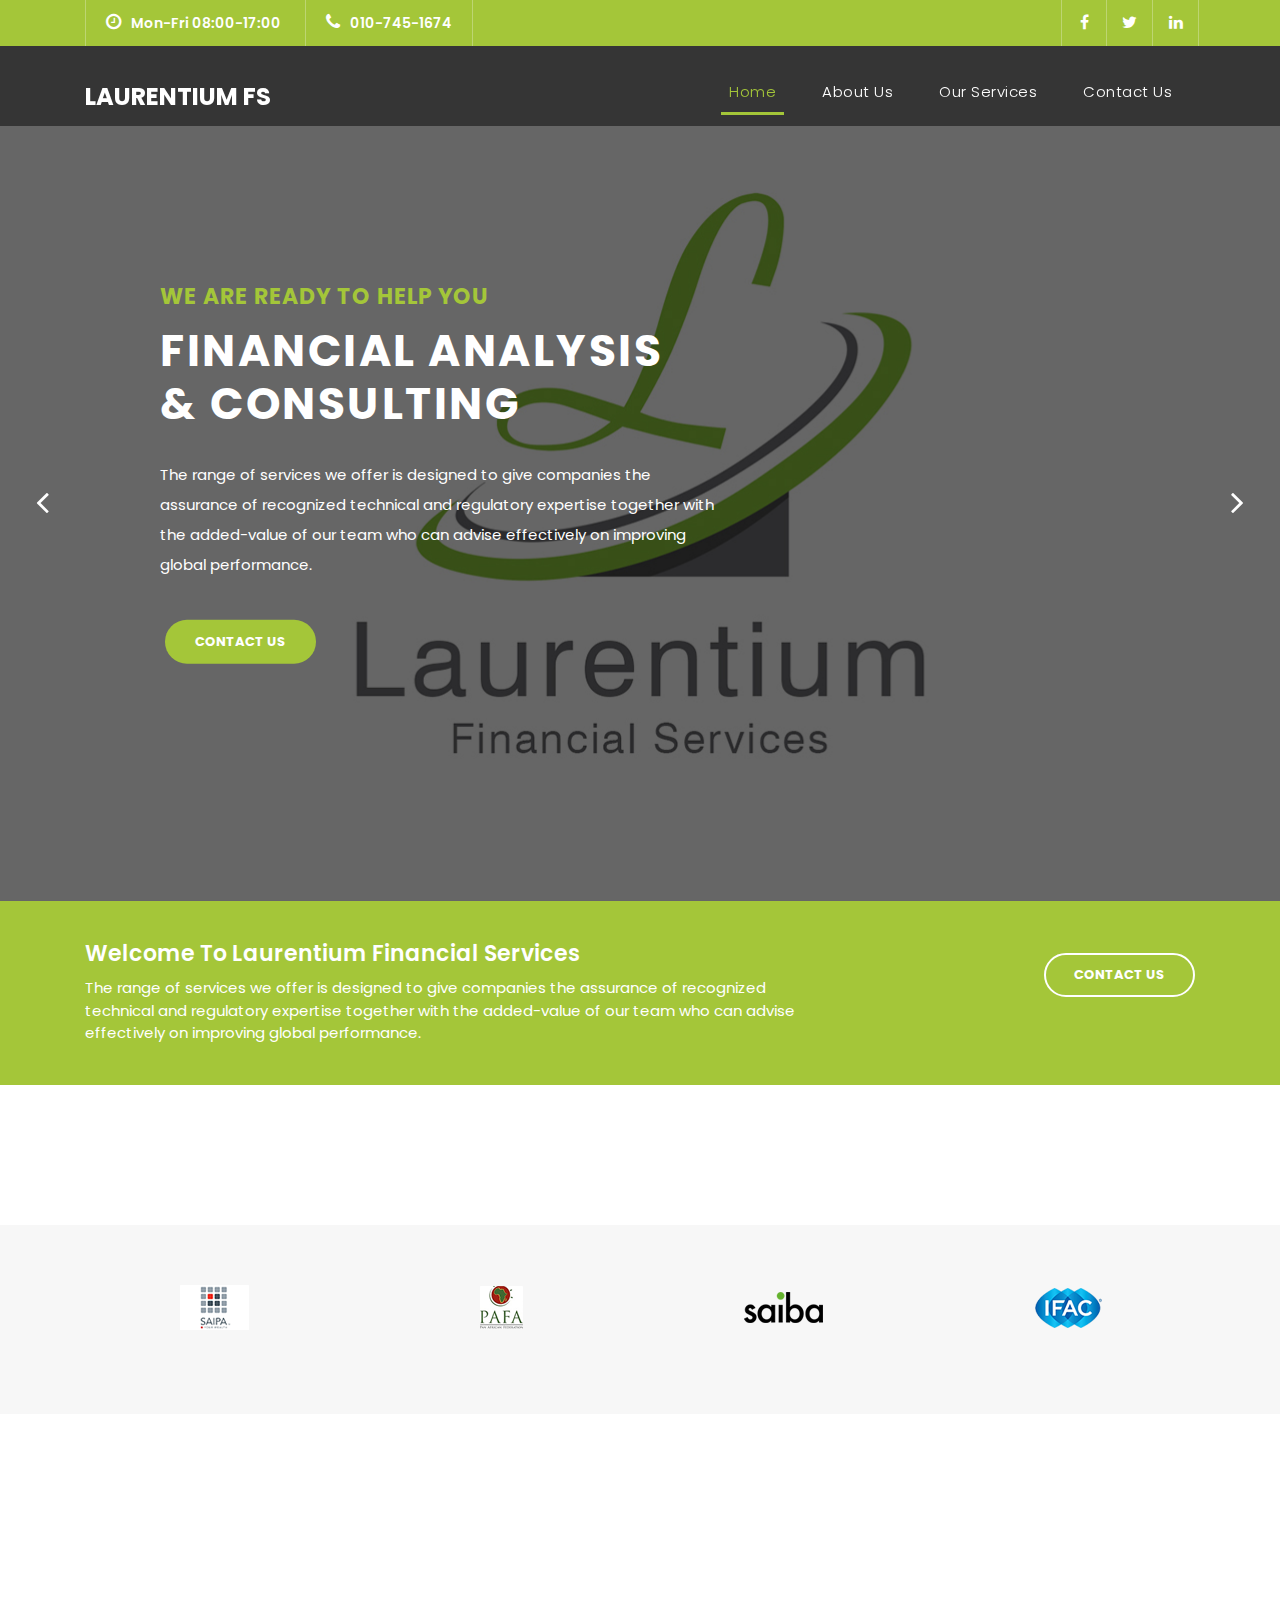
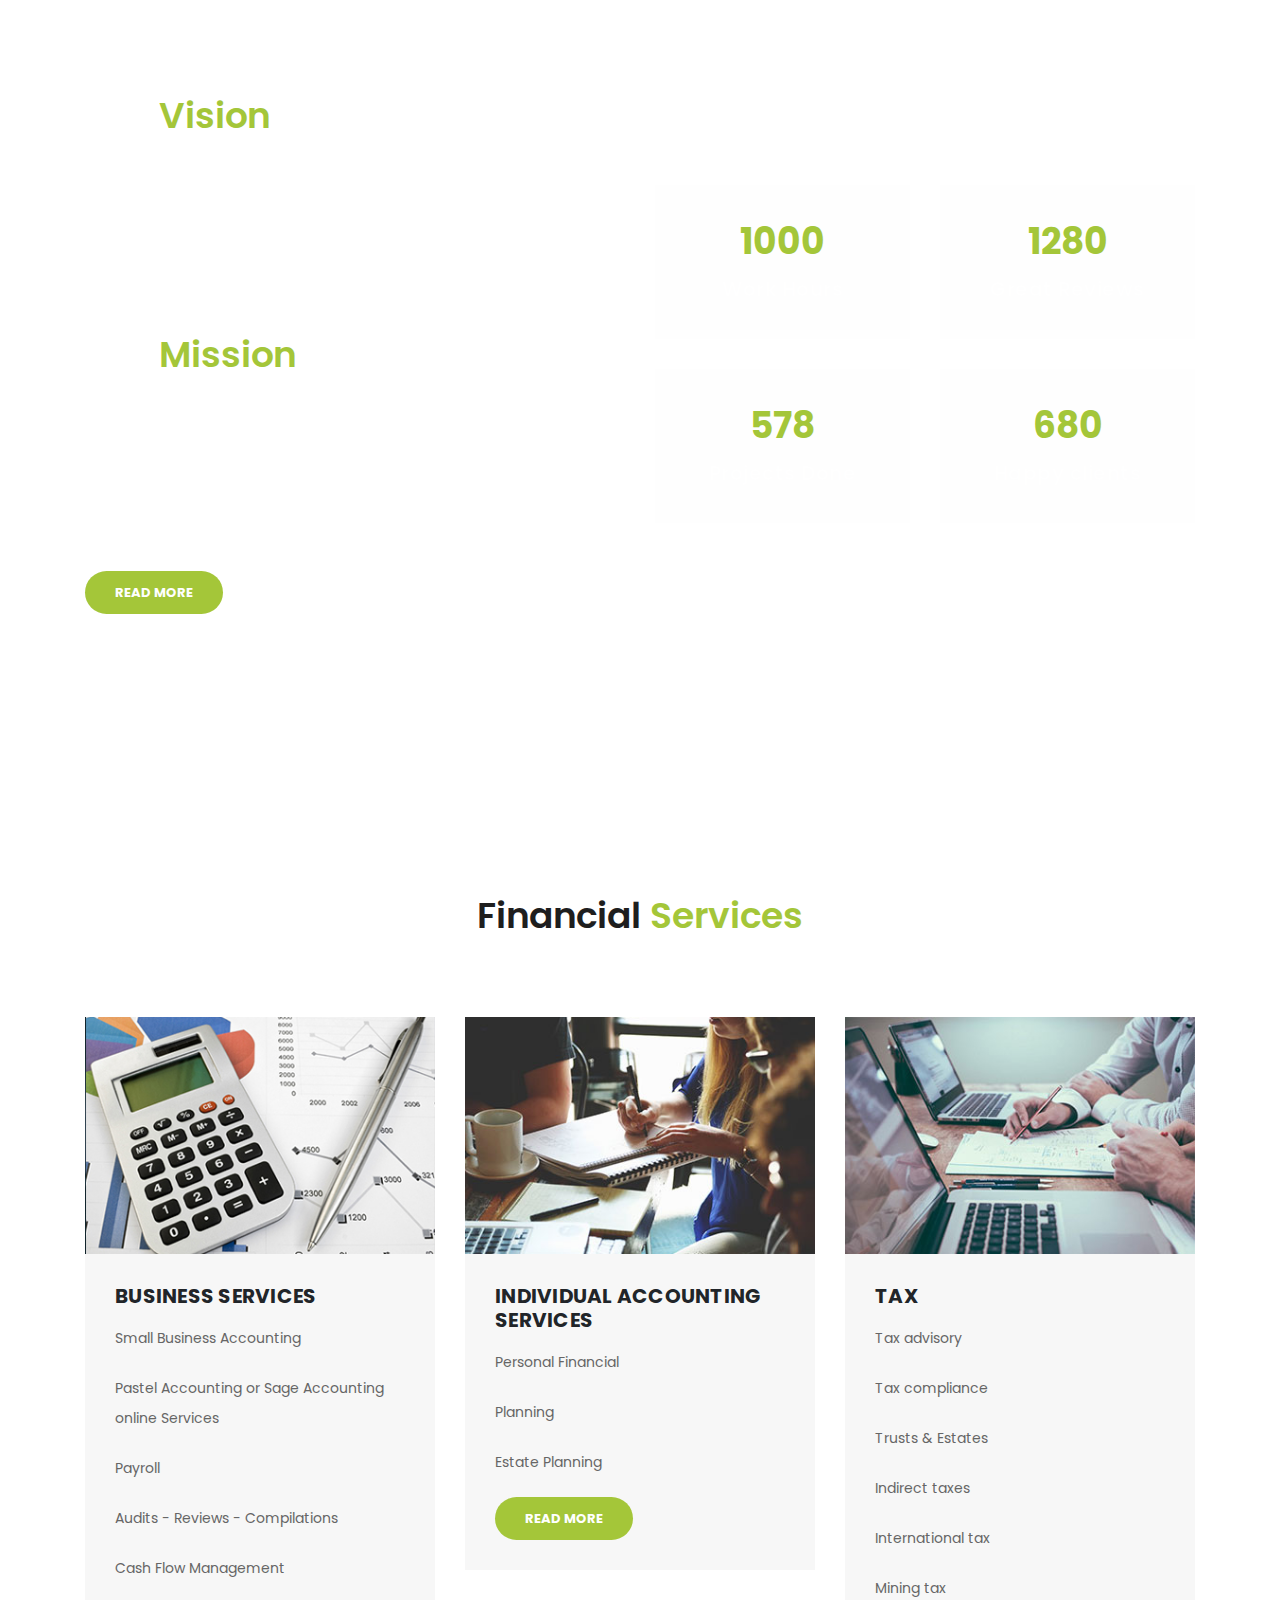
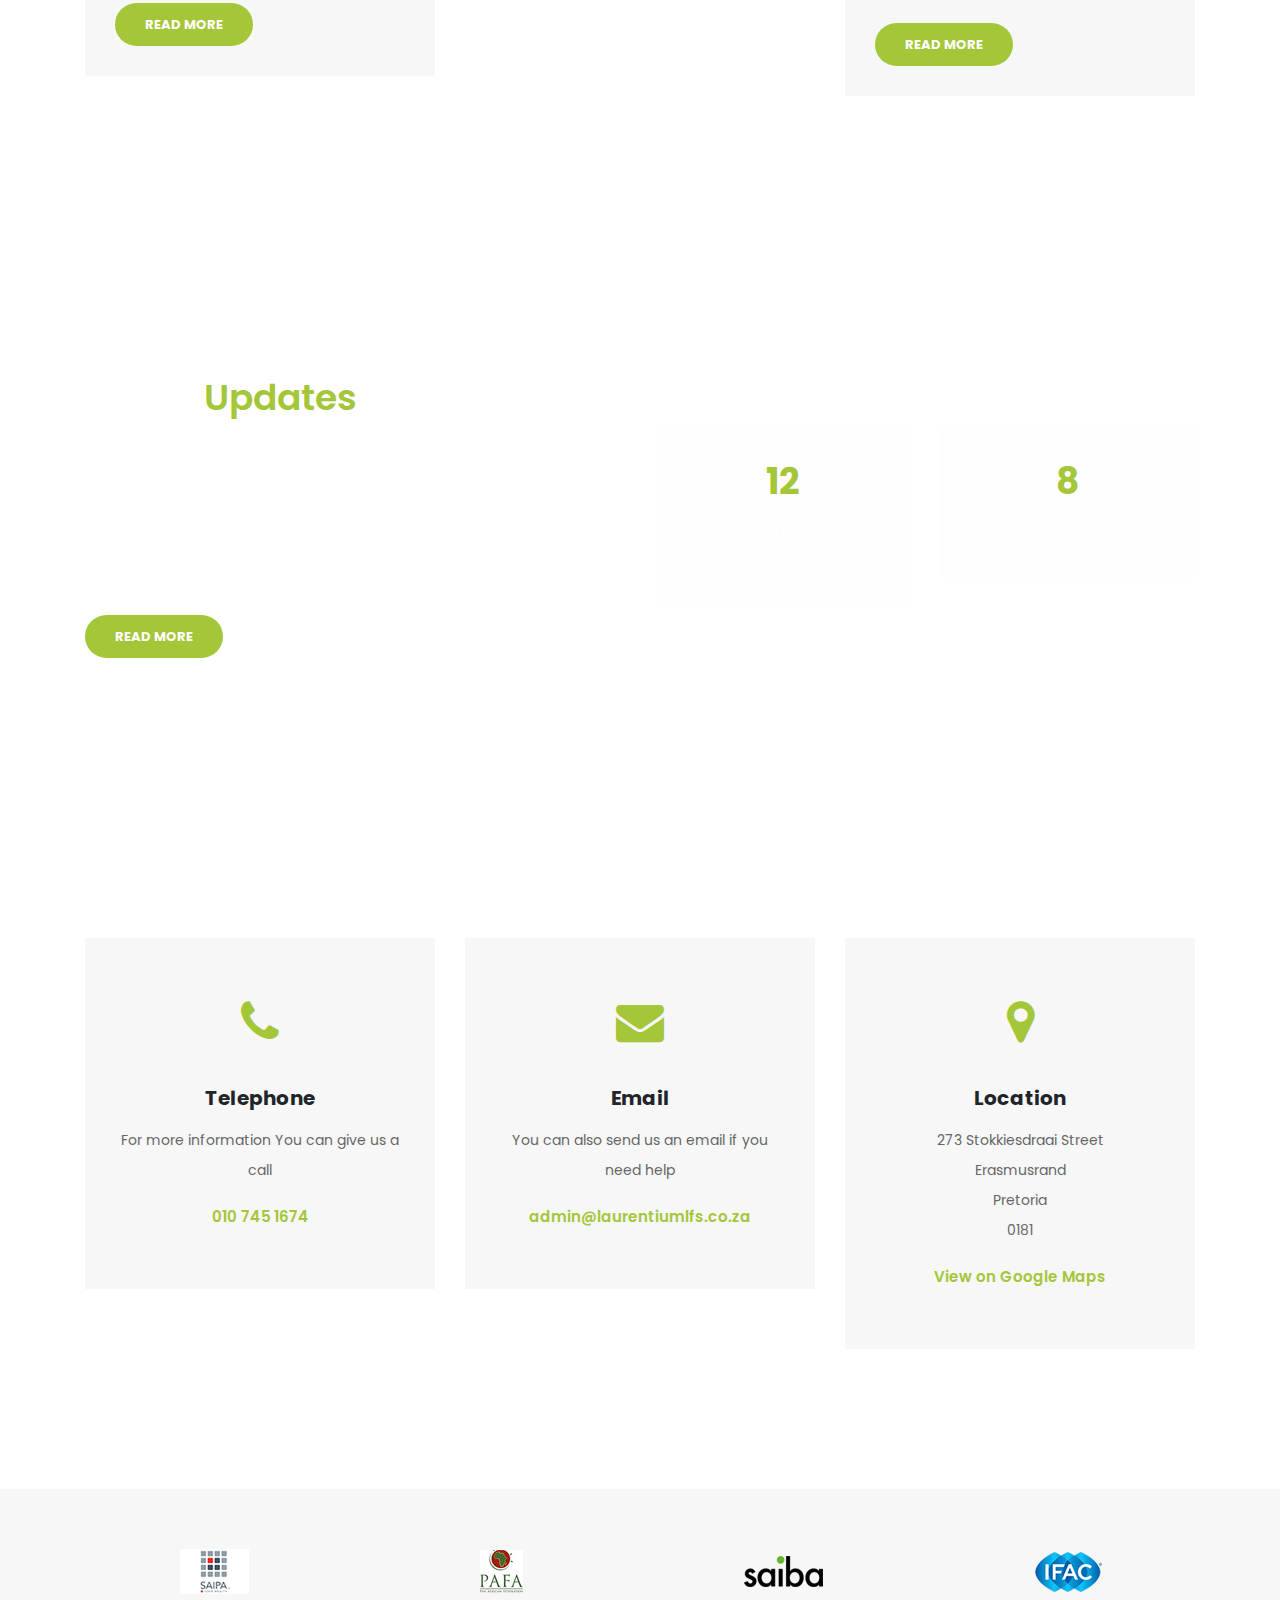
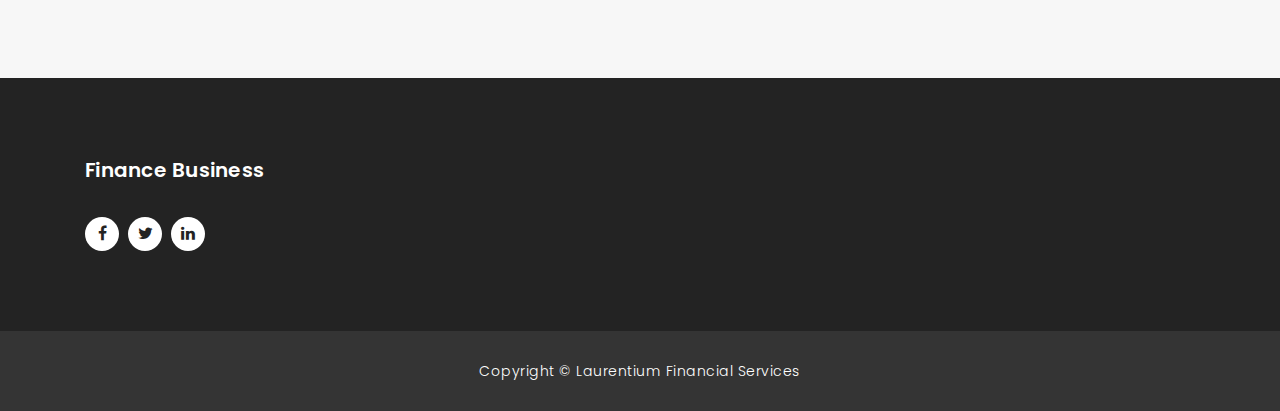
<file: index.html>
<!DOCTYPE html>
<html lang="en">

  <head>
      <meta name="google-adsense-account" content="ca-pub-3983479825904229">

    <meta charset="utf-8">
    <meta name="viewport" content="width=device-width, initial-scale=1, shrink-to-fit=no">
    <meta name="description" content="">
    <meta name="author" content="TemplateMo">
    <link href="https://fonts.googleapis.com/css?family=Poppins:100,200,300,400,500,600,700,800,900&display=swap" rel="stylesheet">

    <title>Laurentium Financial Services</title>

    <!-- Bootstrap core CSS -->
    <link href="vendor/bootstrap/css/bootstrap.min.css" rel="stylesheet">

    <!-- Additional CSS Files -->
    <link rel="stylesheet" href="assets/css/fontawesome.css">
    <link rel="stylesheet" href="assets/css/templatemo-finance-business.css">
    <link rel="stylesheet" href="assets/css/owl.css">
   <!-- <link rel="stylesheet" href="assets/css/nicepage/Home.css">
    <link rel="stylesheet" href="assets/css/nicepage/nicepage.css"> -->
<!--

Finance Business TemplateMo

https://templatemo.com/tm-545-finance-business

-->
  </head>

  <body>

    <!-- ***** Preloader Start ***** -->
    <div id="preloader">
        <div class="jumper">
            <div></div>
            <div></div>
            <div></div>
        </div>
    </div>  
    <!-- ***** Preloader End ***** -->

    <!-- Header -->
    <div class="sub-header">
      <div class="container">
        <div class="row">
          <div class="col-md-8 col-xs-12">
            <ul class="left-info">
              <li><a href="#"><i class="fa fa-clock-o"></i>Mon-Fri 08:00-17:00</a></li>
              <li><a href="#"><i class="fa fa-phone"></i>010-745-1674</a></li>
            </ul>
          </div>
          <div class="col-md-4">
            <ul class="right-icons">
              <li><a href="https://www.facebook.com/laurentiumfinancialservices"><i class="fa fa-facebook"></i></a></li>
              <li><a href="https://twitter.com/Laurentiumflc"><i class="fa fa-twitter"></i></a></li>
              <li><a href="https://www.instagram.com/laurentiumlfc/"><i class="fa fa-linkedin"></i></a></li>
            </ul>
          </div>
        </div>
      </div>
    </div>

    <header class="">
      <nav class="navbar navbar-expand-lg">
        <div class="container">
          <a class="navbar-brand" href="index.html"><h2>Laurentium FS</h2></a>
          <button class="navbar-toggler" type="button" data-toggle="collapse" data-target="#navbarResponsive" aria-controls="navbarResponsive" aria-expanded="false" aria-label="Toggle navigation">
            <span class="navbar-toggler-icon"></span>
          </button>
          <div class="collapse navbar-collapse" id="navbarResponsive">
            <ul class="navbar-nav ml-auto">
              <li class="nav-item active">
                <a class="nav-link" href="index.html">Home
                  <span class="sr-only">(current)</span>
                </a>
              </li>
              <li class="nav-item">
                <a class="nav-link" href="about.html">About Us</a>
              </li>
              <li class="nav-item">
                <a class="nav-link" href="services.html">Our Services</a>
              </li>
              <li class="nav-item">
                <a class="nav-link" href="contact.html">Contact Us</a>
              </li>
            </ul>
          </div>
        </div>
      </nav>
    </header>

    <!-- Page Content -->
    <!-- Banner Starts Here -->
    <div class="main-banner header-text" id="top">
        <div class="Modern-Slider">
          <!-- Item -->
          <div class="item item-1">
            <div class="img-fill">
                <div class="text-content">
                  <h6>we are ready to help you</h6>
                  <h4>Financial Analysis<br>&amp; Consulting</h4>
                  <p>The range of services we offer is designed to give companies the assurance of recognized technical and regulatory expertise together with the added-value of our team who can advise effectively on improving global performance.</p>
                  <a href="contact.html" class="filled-button">contact us</a>
                </div>
            </div>
          </div>
          <!-- // Item -->
          <!-- Item -->
          <div class="item item-2">
            <div class="img-fill">
                <div class="text-content">
                  <h6>we are here to support you</h6>
                  <h4>Our Vision</h4>
                  <p>To be the leading accountants and business advisers, with a reputation of quality services when dealing with our valued clients. 
                    Adhering strictly to applicable financial reporting standards and best practice.</p>
                  <a href="services.html" class="filled-button">our services</a>
                </div>
            </div>
          </div>
          <!-- // Item -->
          <!-- Item -->
          <div class="item item-3">
            <div class="img-fill">
                <div class="text-content">
                  <h6>Our Mission</h6>
                  <h4>Market Analysis<br>&amp; Statistics</h4>
                  <p>We aim to be the practice of choice in Accounting, Taxation and Secretarial Services in the growing South African market. 
                    To achieve this, we aim to champion the needs of the market in the application of consistent international financial reporting standards..</p>
                  <a href="about.html" class="filled-button">learn more</a>
                </div>
            </div>
          </div>
          <!-- // Item -->
        </div>
    </div>
    <!-- Banner Ends Here -->

    <div class="request-form">
      <div class="container">
        <div class="row">
          <div class="col-md-8">
            <h4>Welcome To Laurentium Financial Services</h4>
            <span>The range of services we offer is designed to give companies the assurance of recognized technical and regulatory expertise 
              together with the added-value of our team who can advise effectively on improving global performance.</span>
          </div>
          <div class="col-md-4">
            <a href="contact.html" class="border-button">Contact Us</a>
          </div>
        </div>
      </div>
    </div>



    
    <div class="partners">
      <div class="container">
        <div class="row">
          <div class="col-md-12">
            <div class="owl-partners owl-carousel">
            
              <div class="partner-item">
                <img src="assets/images/client-01.png" title="1" alt="1">
              </div>
              
              <div class="partner-item">
                <img src="assets/images/client-02.png" title="2" alt="2">
              </div>
              
              <div class="partner-item">
                <img src="assets/images/client-03.png" title="3" alt="3">
              </div>
              
              <div class="partner-item">
                <img src="assets/images/client-04.png" title="4" alt="4">
              </div>
              
              <div class="partner-item">
                <img src="assets/images/client-05.png" title="5" alt="5">
              </div>

              </div>
              
            </div>
          </div>
        </div>
      </div>
    </div>

    
    <div class="fun-facts">
      <div class="container">
        <div class="row">
          <div class="col-md-6">
            <div class="left-content">
              <h2>Our <em>Vision</em></h2>
              <p>To be the leading accountants and business advisers, with a reputation of quality services when dealing with our valued clients.

                Adhering strictly to applicable financial reporting standards and best practice. </p> 



              <h2>Our <em>Mission</em></h2>

              <p>We aim to be the practice of choice in Accounting, Taxation and Secretarial Services in the growing South African market.

                To achieve this, we aim to champion the needs of the market in the application of consistent international financial reporting standards.</p>
              <a href="" class="filled-button">Read More</a>
            </div>
          </div>
          <div class="col-md-6 align-self-center">
            <div class="row">
              <div class="col-md-6">
                <div class="count-area-content">
                  <div class="count-digit">1000</div>
                  <div class="count-title">Work Hours</div>
                </div>
              </div>
              <div class="col-md-6">
                <div class="count-area-content">
                  <div class="count-digit">1280</div>
                  <div class="count-title">Great Reviews</div>
                </div>
              </div>
              <div class="col-md-6">
                <div class="count-area-content">
                  <div class="count-digit">578</div>
                  <div class="count-title">Projects Done</div>
                </div>
              </div>
              <div class="col-md-6">
                <div class="count-area-content">
                  <div class="count-digit">680</div>
                  <div class="count-title">Happy clients</div>
                </div>
              </div>
            </div>
          </div>
        </div>
      </div>
    </div>


    <div class="services">
      <div class="container">
        <div class="row">
          <div class="col-md-12">
            <div class="section-heading">
              <h2>Financial <em>Services</em></h2>
            </div>
          </div>
          <div class="col-md-4">
            <div class="service-item">
              <img src="assets/images/service_01.jpg" alt="">
              <div class="down-content">
                <h4>BUSINESS SERVICES</h4>
                <p>Small Business Accounting</p>
                <p>Pastel Accounting or Sage Accounting online Services</p>
                <p>Payroll</p>
                <p>Audits - Reviews - Compilations</p>
                <p> Cash Flow Management</p>

                <a href="" class="filled-button">Read More</a>
              </div>
            </div>
          </div>
          <div class="col-md-4">
            <div class="service-item">
              <img src="assets/images/service_02.jpg" alt="">
              <div class="down-content">
                <h4>INDIVIDUAL ACCOUNTING SERVICES</h4>
                <p>Personal Financial</p>
                <p>Planning</p>
                <p>Estate Planning</p>
                <a href="" class="filled-button">Read More</a>
              </div>
            </div>
          </div>
          <div class="col-md-4">
            <div class="service-item">
              <img src="assets/images/service_03.jpg" alt="">
              <div class="down-content">
                <h4>TAX</h4>
                <p> Tax advisory </p>
                <p> Tax compliance </p>
                <p> Trusts & Estates </p>
                <p> Indirect taxes </p>
                <p> International tax </p>
                <p> Mining tax</p>
                <a href="" class="filled-button">Read More</a>
              </div>
            </div>
          </div>
        </div>
      </div>
    </div>

    <div class="fun-facts">
      <div class="container">
        <div class="row">
          <div class="col-md-6">
            <div class="left-content">
              <h2>Latest <em>Updates</em></h2>
              <p>6 October 2023 – The procedure for the release, auction, donation, and destruction of goods has been updated to:

                Include the process models; and
                To make provision for the State Warehouse Inventory Management System (SWIMS) functionality. </p> 

              <a href="https://www.sars.gov.za/whats-new-at-sars/" target="_blank" class="filled-button">Read More</a>
            </div>
          </div>
          <div class="col-md-6 align-self-center">
            <div class="row">
              <div class="col-md-6">
                <div class="count-area-content">
                  <div class="count-digit">12</div>
                  <div class="count-title">Business Maverick</div>
                </div>
              </div>
              <div class="col-md-6">
                <div class="count-area-content">
                  <div class="count-digit">8</div>
                  <div class="count-title">SARS Latest News</div>
                </div>
              </div>
              
            </div>
          </div>
        </div>
      </div>
    </div>

    <div class="contact-information">
      <div class="container">
        <div class="row">
          <div class="col-md-4">
            <div class="contact-item">
              <i class="fa fa-phone"></i>
              <h4>Telephone</h4>
              <p>For more information You can give us a call</p>
              <a href="#">010 745 1674 </a>
            </div>
          </div>
          <div class="col-md-4">
            <div class="contact-item">
              <i class="fa fa-envelope"></i>
              <h4>Email</h4>
              <p>You can also send us an email if you need help </p>
              <a href="#">admin@laurentiumlfs.co.za</a>
            </div>
          </div>
          <div class="col-md-4">
            <div class="contact-item">
              <i class="fa fa-map-marker"></i>
              <h4>Location</h4>
              <p>273 Stokkiesdraai Street<br>Erasmusrand<br>Pretoria<br>0181</p>
              <a href="#">View on Google Maps</a>
            </div>
          </div>
        </div>
      </div>
    </div>





   


    
   

    

    <div class="partners">
      <div class="container">
        <div class="row">
          <div class="col-md-12">
            <div class="owl-partners owl-carousel">
            
              <div class="partner-item">
                <img src="assets/images/client-01.png" title="1" alt="1">
              </div>
              
              <div class="partner-item">
                <img src="assets/images/client-02.png" title="2" alt="2">
              </div>
              
              <div class="partner-item">
                <img src="assets/images/client-03.png" title="3" alt="3">
              </div>
              
              <div class="partner-item">
                <img src="assets/images/client-04.png" title="4" alt="4">
              </div>
              
              <div class="partner-item">
                <img src="assets/images/client-05.png" title="5" alt="5">
              </div>

              </div>
              
            </div>
          </div>
        </div>
      </div>
    </div>

    <!-- Footer Starts Here -->
    <footer>
      <div class="container">
        <div class="row">
          <div class="col-md-3 footer-item">
            <h4>Finance Business</h4>
            <ul class="social-icons">
              <li><a rel="nofollow" href="https://www.facebook.com/laurentiumfinancialservices" target="_blank"><i class="fa fa-facebook"></i></a></li>
              <li><a href="https://twitter.com/Laurentiumflc" target="_blank"><i class="fa fa-twitter"></i></a></li>
              <li><a href="https://www.instagram.com/laurentiumlfc/" target="_blank"><i class="fa fa-linkedin"></i></a></li>
          </div>
          
            </ul>
          </div>
          
        </div>
      </div>
    </footer>
    
    <div class="sub-footer">
      <div class="container">
        <div class="row">
          <div class="col-md-12">
            <p>Copyright &copy; Laurentium Financial Services </p>
          </div>
        </div>
      </div>
    </div>

    <!-- Bootstrap core JavaScript -->
    <script src="vendor/jquery/jquery.min.js"></script>
    <script src="vendor/bootstrap/js/bootstrap.bundle.min.js"></script>

    <!-- Additional Scripts -->
    <script src="assets/js/custom.js"></script>
    <script src="assets/js/owl.js"></script>
    <script src="assets/js/slick.js"></script>
    <script src="assets/js/accordions.js"></script>
   <!-- <script src="assets/css/nicepage/jquery.js"></script>
    <script src="assets/css/nicepage/nicepage.js"></script> -->

    <script language = "text/Javascript"> 
      cleared[0] = cleared[1] = cleared[2] = 0; //set a cleared flag for each field
      function clearField(t){                   //declaring the array outside of the
      if(! cleared[t.id]){                      // function makes it static and global
          cleared[t.id] = 1;  // you could use true and false, but that's more typing
          t.value='';         // with more chance of typos
          t.style.color='#fff';
          }
      }
    </script>

  </body>
</html>
</file>
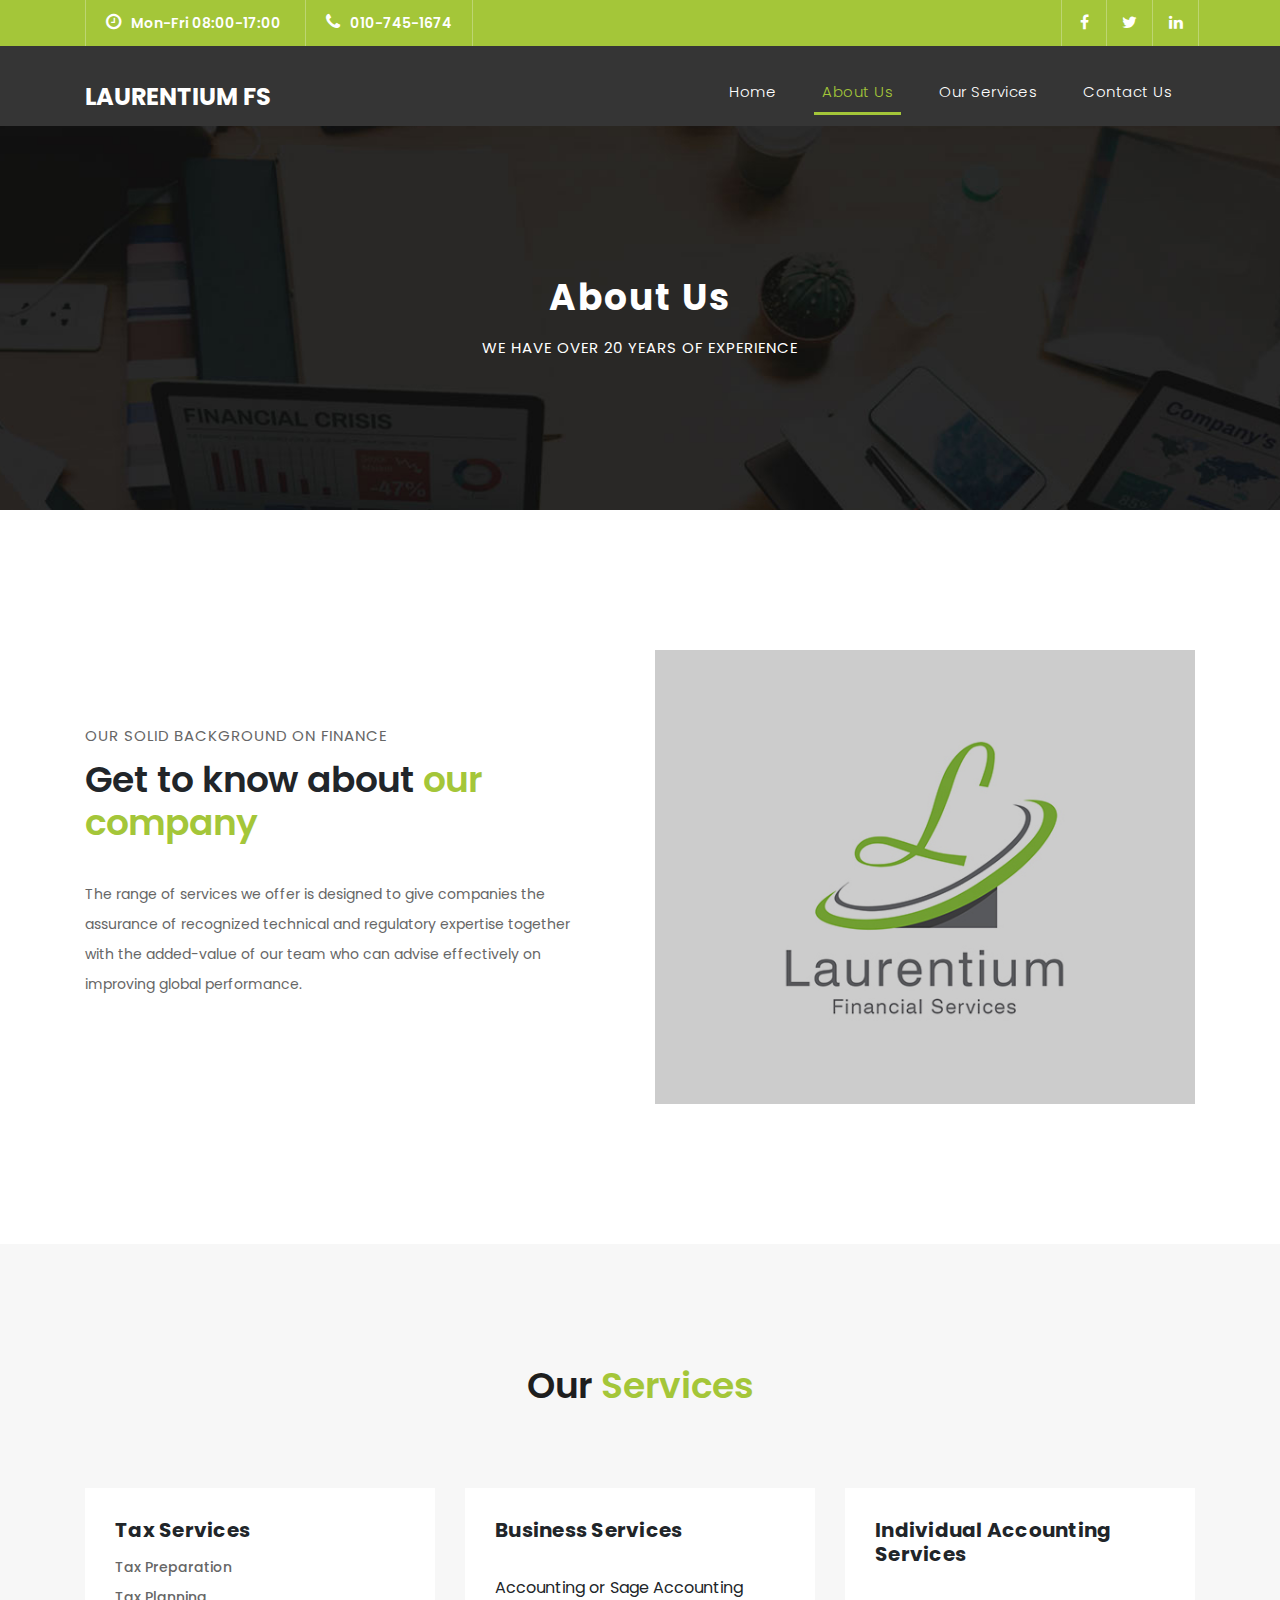
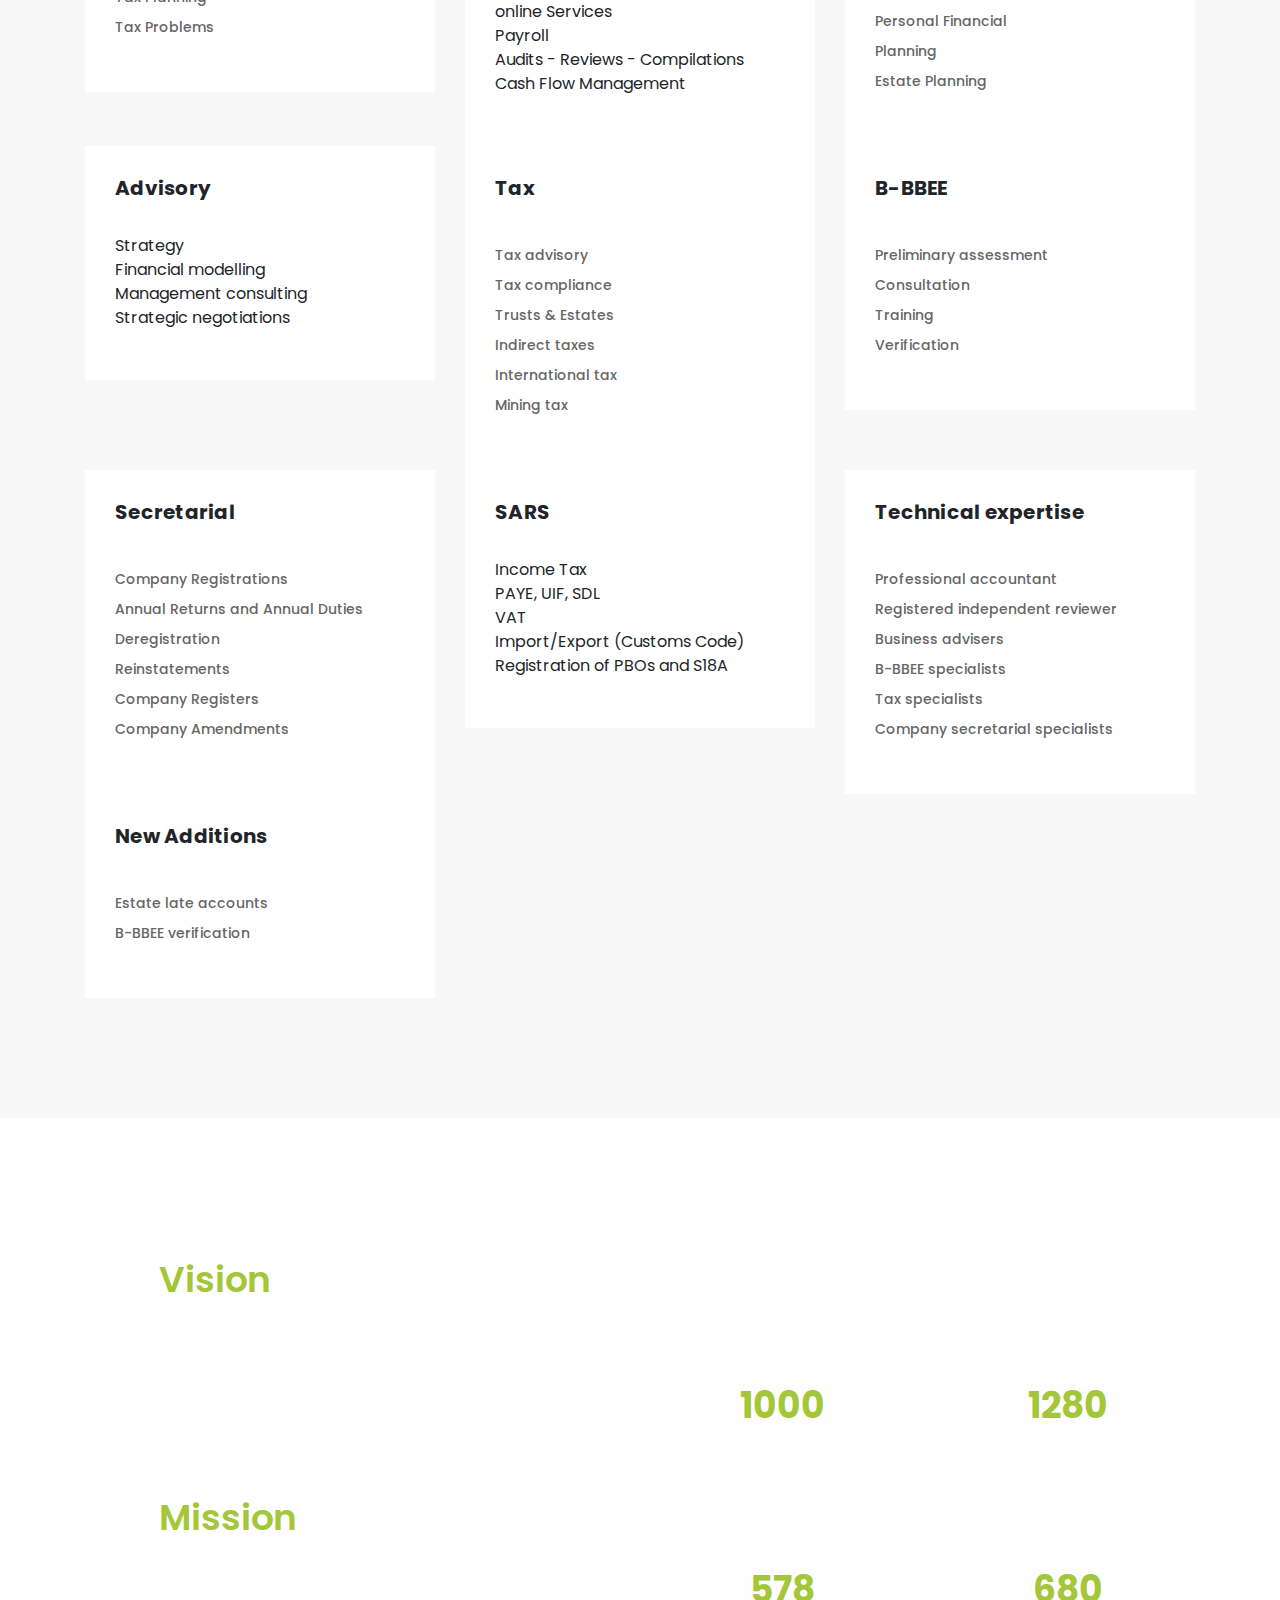
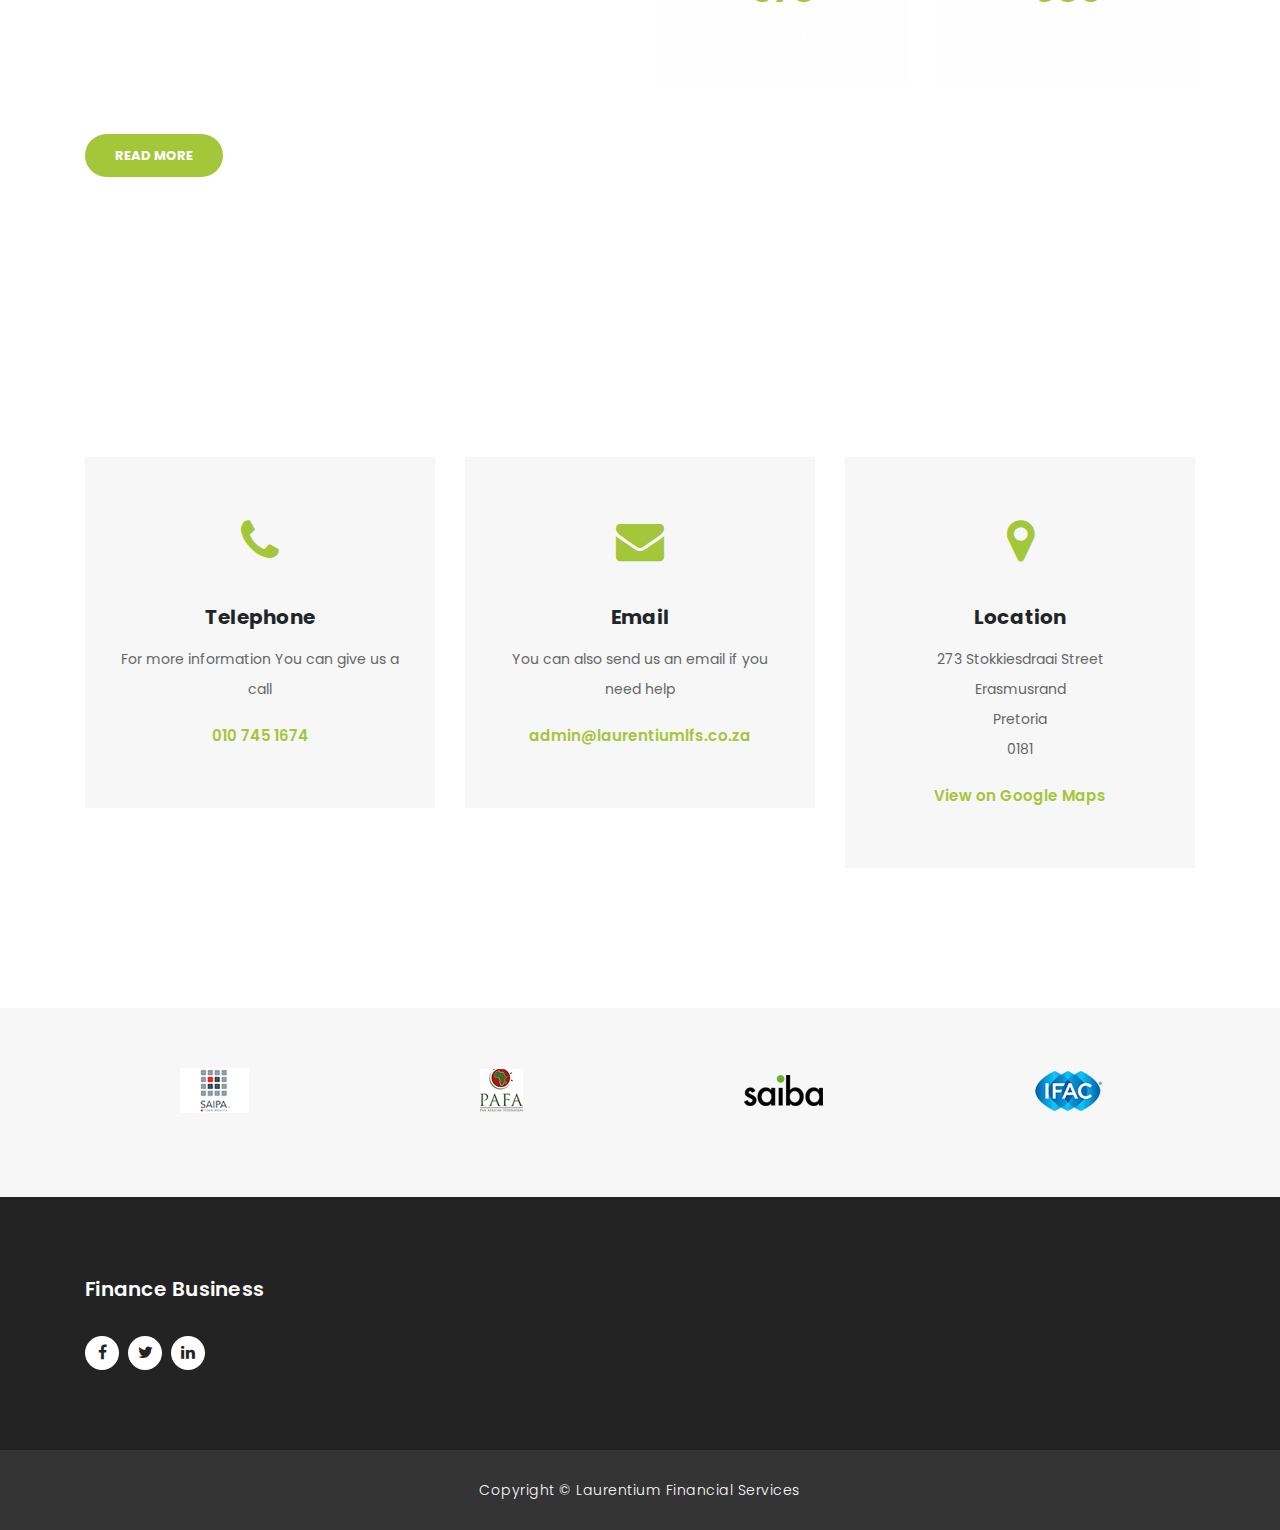
<file: about.html>
<!DOCTYPE html>
<html lang="en">

  <head>
      <meta name="google-adsense-account" content="ca-pub-3983479825904229">

    <meta charset="utf-8">
    <meta name="viewport" content="width=device-width, initial-scale=1, shrink-to-fit=no">
    <meta name="description" content="">
    <meta name="author" content="TemplateMo">
    <link href="https://fonts.googleapis.com/css?family=Poppins:100,200,300,400,500,600,700,800,900&display=swap" rel="stylesheet">

    <title>About Laurentium Financial Services</title>

    <!-- Bootstrap core CSS -->
    <link href="vendor/bootstrap/css/bootstrap.min.css" rel="stylesheet">

    <!-- Additional CSS Files -->
    <link rel="stylesheet" href="assets/css/fontawesome.css">
    <link rel="stylesheet" href="assets/css/templatemo-finance-business.css">
    <link rel="stylesheet" href="assets/css/owl.css">
   <!-- <link rel="stylesheet" href="assets/css/nicepage/Home.css">
    <link rel="stylesheet" href="assets/css/nicepage/nicepage.css"> -->
<!--

Finance Business TemplateMo

https://templatemo.com/tm-545-finance-business

-->
  </head>

  <body>

    <!-- ***** Preloader Start ***** -->
    <div id="preloader">
        <div class="jumper">
            <div></div>
            <div></div>
            <div></div>
        </div>
    </div>  
    <!-- ***** Preloader End ***** -->

    <!-- Header -->
    <div class="sub-header">
      <div class="container">
        <div class="row">
          <div class="col-md-8 col-xs-12">
            <ul class="left-info">
              <li><a href="#"><i class="fa fa-clock-o"></i>Mon-Fri 08:00-17:00</a></li>
              <li><a href="#"><i class="fa fa-phone"></i>010-745-1674</a></li>
            </ul>
          </div>
          <div class="col-md-4">
            <ul class="right-icons">
              <li><a href="https://www.facebook.com/laurentiumfinancialservices"><i class="fa fa-facebook"></i></a></li>
              <li><a href="https://twitter.com/Laurentiumflc"><i class="fa fa-twitter"></i></a></li>
              <li><a href="https://www.instagram.com/laurentiumlfc/"><i class="fa fa-linkedin"></i></a></li>
            </ul>
          </div>
        </div>
      </div>
    </div>
    
    <header class="">
      <nav class="navbar navbar-expand-lg">
        <div class="container">
          <a class="navbar-brand" href="index.html"><h2>Laurentium FS</h2></a>
          <button class="navbar-toggler" type="button" data-toggle="collapse" data-target="#navbarResponsive" aria-controls="navbarResponsive" aria-expanded="false" aria-label="Toggle navigation">
            <span class="navbar-toggler-icon"></span>
          </button>
          <div class="collapse navbar-collapse" id="navbarResponsive">
            <ul class="navbar-nav ml-auto">
              <li class="nav-item">
                <a class="nav-link" href="index.html">Home
                  <span class="sr-only">(current)</span>
                </a>
              </li>
              <li class="nav-item active">
                <a class="nav-link" href="about.html">About Us</a>
              </li>
              <li class="nav-item">
                <a class="nav-link" href="services.html">Our Services</a>
              </li>
              <li class="nav-item">
                <a class="nav-link" href="contact.html">Contact Us</a>
              </li>
            </ul>
          </div>
        </div>
      </nav>
    </header>

    <!-- Page Content -->
    <div class="page-heading header-text">
      <div class="container">
        <div class="row">
          <div class="col-md-12">
            <h1>About Us</h1>
            <span>We have over 20 years of experience</span>
          </div>
        </div>
      </div>
    </div>

    <div class="more-info about-info">
      <div class="container">
        <div class="row">
          <div class="col-md-12">
            <div class="more-info-content">
              <div class="row">
                <div class="col-md-6 align-self-center">
                  <div class="right-content">
                    <span>our solid background on finance</span>
                    <h2>Get to know about <em>our company</em></h2>
                    <p>The range of services we offer is designed to give companies the assurance of recognized technical and regulatory expertise 
                      together with the added-value of our team who can advise effectively on improving global performance.</p>
                   
                  </div>
                </div>
                <div class="col-md-6">
                  <div class="left-image">
                    <img src="assets/images/about-image.jpg" alt="">
                  </div>
                </div>
              </div>
            </div>
          </div>
        </div>
      </div>
    </div>

    <div class="team">
      <div class="container">
        <div class="row">
          <div class="col-md-12">
            <div class="section-heading">
              <h2>Our <em>Services</em></h2>
            </div>
          </div>
          <div class="col-md-4">
            <div class="team-item">
              <div class="down-content">
                <h4>Tax Services</h4>
                <h2><p>Tax Preparation
                  <br>Tax Planning
                  <br>Tax Problems
                </p></h2>
              </div>
            </div>
          </div>
          <div class="col-md-4">
            <div class="team-item">
              <div class="down-content">
                <h4>Business Services</h4>
                <br> Accounting or Sage Accounting online Services
                  <br>Payroll
                  <br>Audits - Reviews - Compilations
                  <br>Cash Flow Management
              </p></h2>
            </div>
            </div>
          </div>
          <div class="col-md-4">
            <div class="team-item">
              <div class="down-content">
                <h4>Individual Accounting Services</h4>
                <h2><p>
                  <br>Personal Financial
                  <br>Planning
                  <br>Estate Planning</p></h2>
                </div>
            </div>
          </div>
          <div class="col-md-4">
            <div class="team-item">
              <div class="down-content">
                <h4>Advisory</h4>
                <br>Strategy
                <br>Financial modelling
                <br>Management consulting
                <br>Strategic negotiations </p></h2>
              </div>
            </div>
          </div>
          <div class="col-md-4">
            <div class="team-item">
              <div class="down-content">
                <h4>Tax</h4>
                <h2><p> 
                  <br>Tax advisory
                  <br>Tax compliance
                  <br>Trusts & Estates
                  <br>Indirect taxes
                  <br>International tax
                  <br>Mining tax</p></h2>
                 </div>
            </div>
          </div>
          <div class="col-md-4">
            <div class="team-item">
              <div class="down-content">
                <h4>B-BBEE</h4>
                <h2><p>
                  <br>Preliminary assessment
                  <br>Consultation
                  <br>Training
                  <br>Verification</p></h2>
                </div>
            </div>
          </div>
          <div class="col-md-4">
            <div class="team-item">
              <div class="down-content">
                <h4>Secretarial</h4>
                <h2><p>
                  <br>Company Registrations
                  <br>Annual Returns and Annual Duties
                  <br>Deregistration
                  <br>Reinstatements
                  <br>Company Registers
                  <br>Company Amendments</p></h2>
                </div>
            </div>
          </div>
          <div class="col-md-4">
            <div class="team-item">
              <div class="down-content">
                <h4>SARS</h4>
                <br>Income Tax
                <br>PAYE, UIF, SDL
                <br>VAT                                         
                <br>Import/Export (Customs Code)
                <br>Registration of PBOs and S18A</p></h2>
              </div>
            </div>
          </div>
          <div class="col-md-4">
            <div class="team-item">
              <div class="down-content">
                <h4>Technical expertise</h4>
                <h2><p>
                  <br>Professional accountant
                  <br>Registered independent reviewer
                  <br>Business advisers
                  <br>B-BBEE specialists
                  <br>Tax specialists
                  <br>Company secretarial specialists </p></h2>
                </div>
            </div>
          </div>
          <div class="col-md-4">
            <div class="team-item">
              <div class="down-content">
                <h4>New Additions</h4>
                <h2><p> 
                  <br>Estate late accounts
                  <br>B-BBEE verification</p></h2>
                 </div>
            </div>
          </div>
        </div>
      </div>
    </div>
    <div class="fun-facts">
      <div class="container">
        <div class="row">
          <div class="col-md-6">
            <div class="left-content">
              <h2>Our <em>Vision</em></h2>
              <p>To be the leading accountants and business advisers, with a reputation of quality services when dealing with our valued clients.

                Adhering strictly to applicable financial reporting standards and best practice. </p> 



              <h2>Our <em>Mission</em></h2>

              <p>We aim to be the practice of choice in Accounting, Taxation and Secretarial Services in the growing South African market.

                To achieve this, we aim to champion the needs of the market in the application of consistent international financial reporting standards.</p>
              <a href="" class="filled-button">Read More</a>
            </div>
          </div>
          <div class="col-md-6 align-self-center">
            <div class="row">
              <div class="col-md-6">
                <div class="count-area-content">
                  <div class="count-digit">1000</div>
                  <div class="count-title">Work Hours</div>
                </div>
              </div>
              <div class="col-md-6">
                <div class="count-area-content">
                  <div class="count-digit">1280</div>
                  <div class="count-title">Great Reviews</div>
                </div>
              </div>
              <div class="col-md-6">
                <div class="count-area-content">
                  <div class="count-digit">578</div>
                  <div class="count-title">Projects Done</div>
                </div>
              </div>
              <div class="col-md-6">
                <div class="count-area-content">
                  <div class="count-digit">680</div>
                  <div class="count-title">Happy clients</div>
                </div>
              </div>
            </div>
          </div>
        </div>
      </div>
    </div>

    <div class="contact-information">
      <div class="container">
        <div class="row">
          <div class="col-md-4">
            <div class="contact-item">
              <i class="fa fa-phone"></i>
              <h4>Telephone</h4>
              <p>For more information You can give us a call</p>
              <a href="#">010 745 1674 </a>
            </div>
          </div>
          <div class="col-md-4">
            <div class="contact-item">
              <i class="fa fa-envelope"></i>
              <h4>Email</h4>
              <p>You can also send us an email if you need help </p>
              <a href="#">admin@laurentiumlfs.co.za</a>
            </div>
          </div>
          <div class="col-md-4">
            <div class="contact-item">
              <i class="fa fa-map-marker"></i>
              <h4>Location</h4>
              <p>273 Stokkiesdraai Street<br>Erasmusrand<br>Pretoria<br>0181</p>
              <a href="#">View on Google Maps</a>
            </div>
          </div>
        </div>
      </div>
    </div>

    <div class="partners">
      <div class="container">
        <div class="row">
          <div class="col-md-12">
            <div class="owl-partners owl-carousel">
            
              <div class="partner-item">
                <img src="assets/images/client-01.png" title="1" alt="1">
              </div>
              
              <div class="partner-item">
                <img src="assets/images/client-02.png" title="2" alt="2">
              </div>
              
              <div class="partner-item">
                <img src="assets/images/client-03.png" title="3" alt="3">
              </div>
              
              <div class="partner-item">
                <img src="assets/images/client-04.png" title="4" alt="4">
              </div>
              
              <div class="partner-item">
                <img src="assets/images/client-05.png" title="5" alt="5">
              </div>

              </div>
              
            </div>
          </div>
        </div>
      </div>
    </div>

    <!-- Footer Starts Here -->
    <footer>
      <div class="container">
        <div class="row">
          <div class="col-md-3 footer-item">
            <h4>Finance Business</h4>
            <ul class="social-icons">
              <li><a rel="nofollow" href="https://www.facebook.com/laurentiumfinancialservices" target="_blank"><i class="fa fa-facebook"></i></a></li>
              <li><a href="https://twitter.com/Laurentiumflc" target="_blank"><i class="fa fa-twitter"></i></a></li>
              <li><a href="https://www.instagram.com/laurentiumlfc/" target="_blank"><i class="fa fa-linkedin"></i></a></li>
          </div>
          
            </ul>
          </div>
          
        </div>
      </div>
    </footer>
    
    <div class="sub-footer">
      <div class="container">
        <div class="row">
          <div class="col-md-12">
            <p>Copyright &copy; Laurentium Financial Services </p>
          </div>
        </div>
      </div>
    </div>

    <!-- Bootstrap core JavaScript -->
    <script src="vendor/jquery/jquery.min.js"></script>
    <script src="vendor/bootstrap/js/bootstrap.bundle.min.js"></script>

    <!-- Additional Scripts -->
    <script src="assets/js/custom.js"></script>
    <script src="assets/js/owl.js"></script>
    <script src="assets/js/slick.js"></script>
    <script src="assets/js/accordions.js"></script>
   <!-- <script src="assets/css/nicepage/jquery.js"></script>
    <script src="assets/css/nicepage/nicepage.js"></script> -->

    <script language = "text/Javascript"> 
      cleared[0] = cleared[1] = cleared[2] = 0; //set a cleared flag for each field
      function clearField(t){                   //declaring the array outside of the
      if(! cleared[t.id]){                      // function makes it static and global
          cleared[t.id] = 1;  // you could use true and false, but that's more typing
          t.value='';         // with more chance of typos
          t.style.color='#fff';
          }
      }
    </script>

  </body>
</html>
</file>
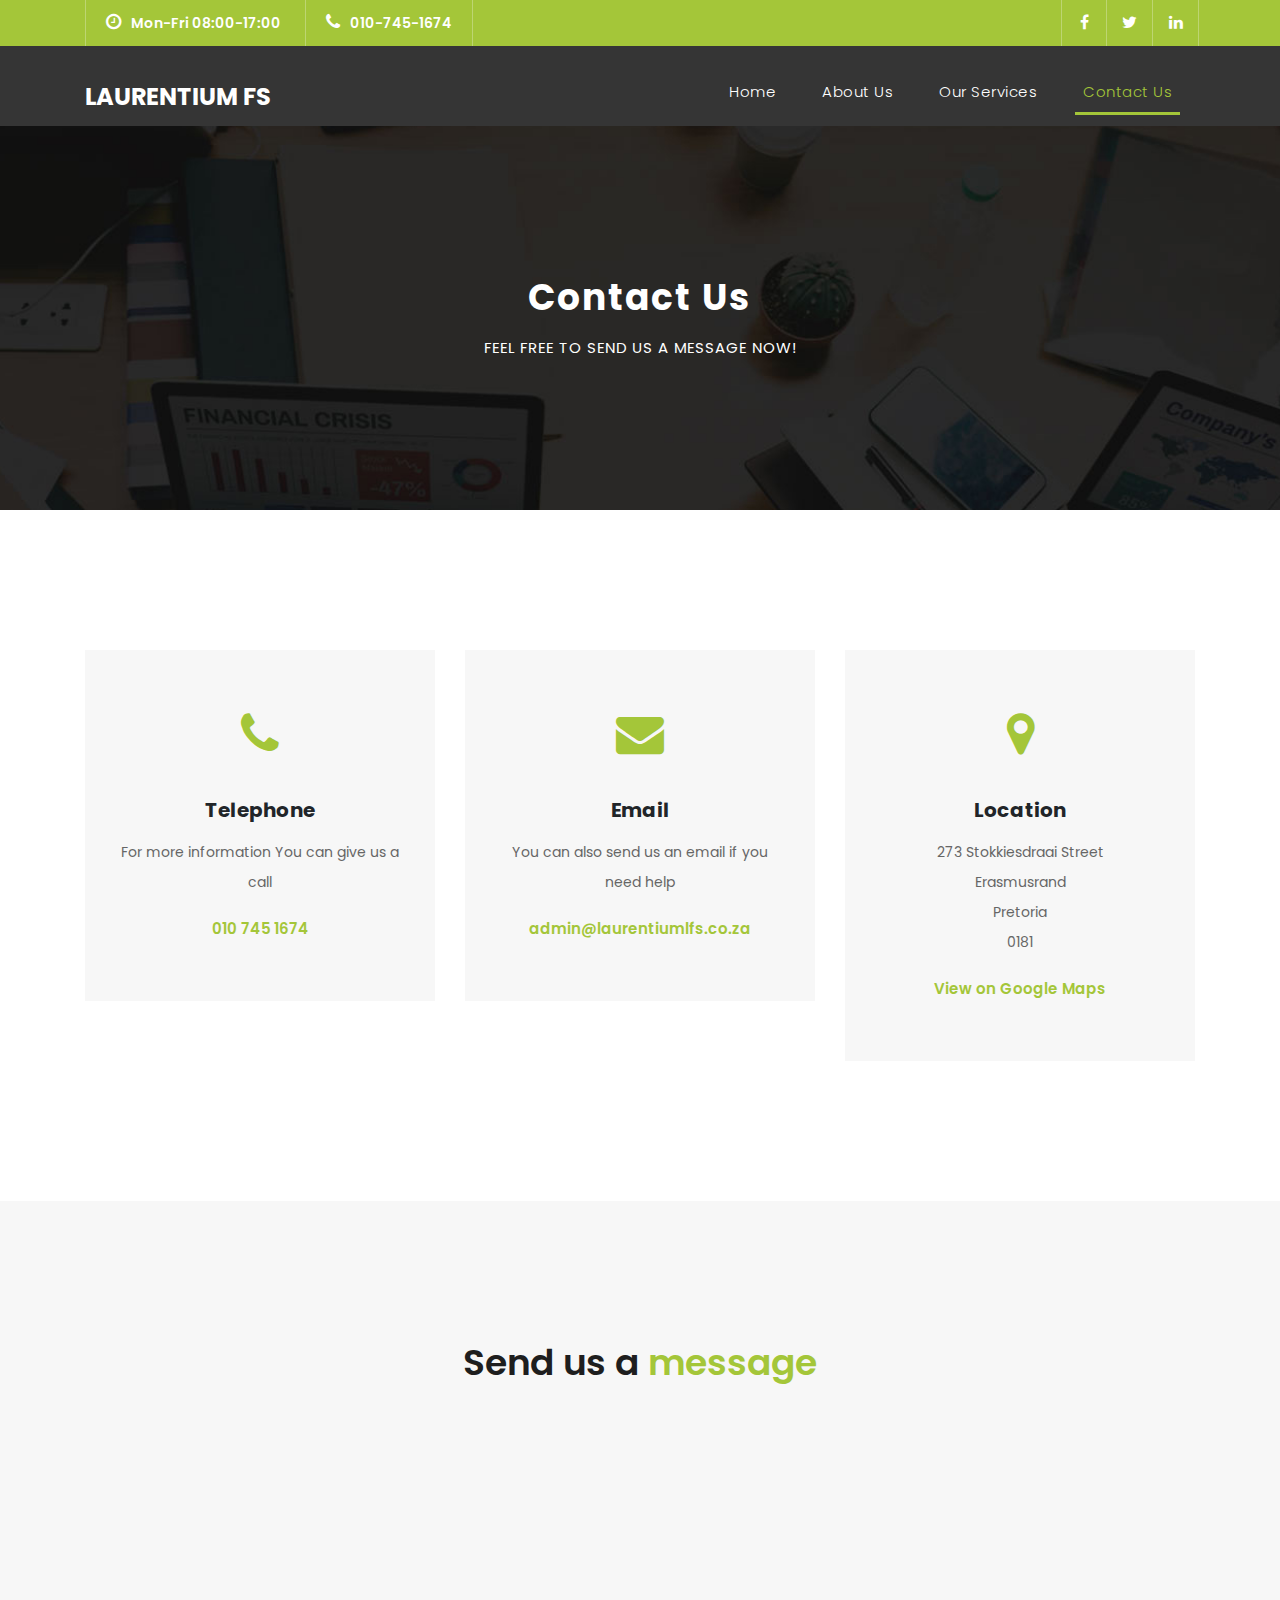
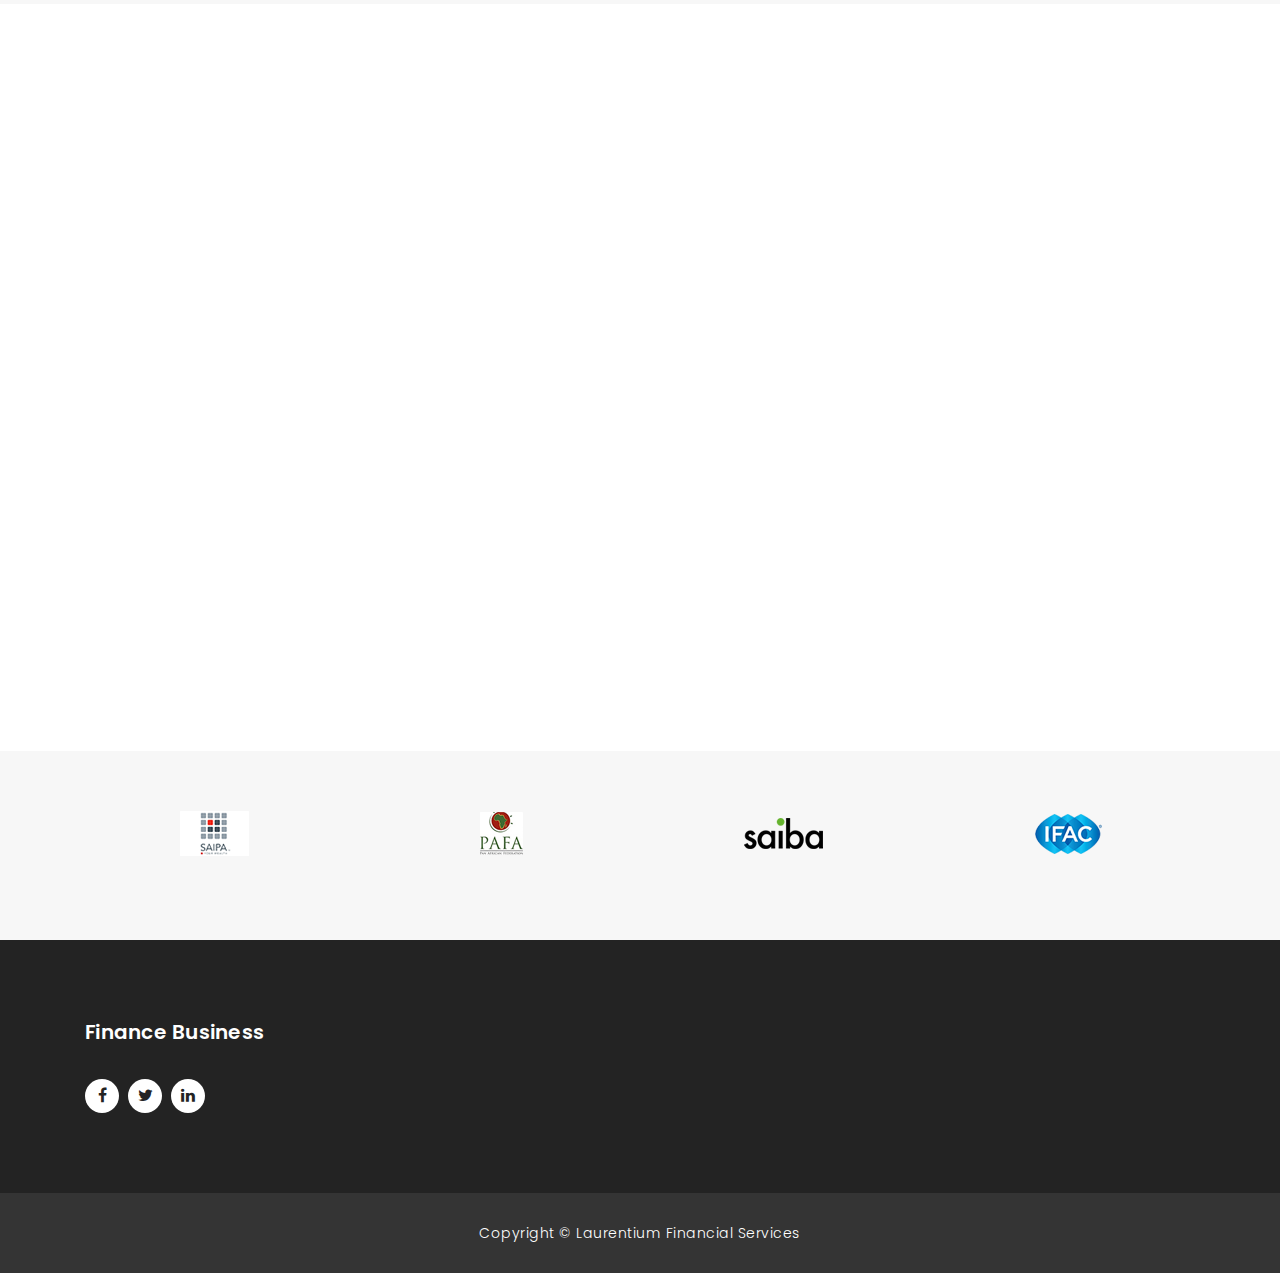
<file: contact.html>
<!DOCTYPE html>
<html lang="en">

  <head>
      <meta name="google-adsense-account" content="ca-pub-3983479825904229">

    <meta charset="utf-8">
    <meta name="viewport" content="width=device-width, initial-scale=1, shrink-to-fit=no">
    <meta name="description" content="">
    <meta name="author" content="TemplateMo">
    <link href="https://fonts.googleapis.com/css?family=Poppins:100,200,300,400,500,600,700,800,900&display=swap" rel="stylesheet">

    <title>Contact Laurentium Financial Services</title>

    <!-- Bootstrap core CSS -->
    <link href="vendor/bootstrap/css/bootstrap.min.css" rel="stylesheet">

    <!-- Additional CSS Files -->
    <link rel="stylesheet" href="assets/css/fontawesome.css">
    <link rel="stylesheet" href="assets/css/templatemo-finance-business.css">
    <link rel="stylesheet" href="assets/css/owl.css">
   <!-- <link rel="stylesheet" href="assets/css/nicepage/Home.css">
    <link rel="stylesheet" href="assets/css/nicepage/nicepage.css"> -->
<!--

Finance Business TemplateMo

https://templatemo.com/tm-545-finance-business

-->
  </head>

  <body>

    <!-- ***** Preloader Start ***** -->
    <div id="preloader">
        <div class="jumper">
            <div></div>
            <div></div>
            <div></div>
        </div>
    </div>  
    <!-- ***** Preloader End ***** -->

    <!-- Header -->
    <div class="sub-header">
      <div class="container">
        <div class="row">
          <div class="col-md-8 col-xs-12">
            <ul class="left-info">
              <li><a href="#"><i class="fa fa-clock-o"></i>Mon-Fri 08:00-17:00</a></li>
              <li><a href="#"><i class="fa fa-phone"></i>010-745-1674</a></li>
            </ul>
          </div>
          <div class="col-md-4">
            <ul class="right-icons">
              <li><a href="https://www.facebook.com/laurentiumfinancialservices"><i class="fa fa-facebook"></i></a></li>
              <li><a href="https://twitter.com/Laurentiumflc"><i class="fa fa-twitter"></i></a></li>
              <li><a href="https://www.instagram.com/laurentiumlfc/"><i class="fa fa-linkedin"></i></a></li>
            </ul>
          </div>
        </div>
      </div>
    </div>
    
    <header class="">
      <nav class="navbar navbar-expand-lg">
        <div class="container">
          <a class="navbar-brand" href="index.html"><h2>Laurentium FS</h2></a>
          <button class="navbar-toggler" type="button" data-toggle="collapse" data-target="#navbarResponsive" aria-controls="navbarResponsive" aria-expanded="false" aria-label="Toggle navigation">
            <span class="navbar-toggler-icon"></span>
          </button>
          <div class="collapse navbar-collapse" id="navbarResponsive">
            <ul class="navbar-nav ml-auto">
              <li class="nav-item">
                <a class="nav-link" href="index.html">Home
                  <span class="sr-only">(current)</span>
                </a>
              </li>
              <li class="nav-item">
                <a class="nav-link" href="about.html">About Us</a>
              </li>
              <li class="nav-item">
                <a class="nav-link" href="services.html">Our Services</a>
              </li>
              <li class="nav-item active">
                <a class="nav-link" href="contact.html">Contact Us</a>
              </li>
            </ul>
          </div>
        </div>
      </nav>
    </header>

    <!-- Page Content -->
    <div class="page-heading header-text">
      <div class="container">
        <div class="row">
          <div class="col-md-12">
            <h1>Contact Us</h1>
            <span>feel free to send us a message now!</span>
          </div>
        </div>
      </div>
    </div>

    <div class="contact-information">
      <div class="container">
        <div class="row">
          <div class="col-md-4">
            <div class="contact-item">
              <i class="fa fa-phone"></i>
              <h4>Telephone</h4>
              <p>For more information You can give us a call</p>
              <a href="#">010 745 1674 </a>
            </div>
          </div>
          <div class="col-md-4">
            <div class="contact-item">
              <i class="fa fa-envelope"></i>
              <h4>Email</h4>
              <p>You can also send us an email if you need help </p>
              <a href="#">admin@laurentiumlfs.co.za</a>
            </div>
          </div>
          <div class="col-md-4">
            <div class="contact-item">
              <i class="fa fa-map-marker"></i>
              <h4>Location</h4>
              <p>273 Stokkiesdraai Street<br>Erasmusrand<br>Pretoria<br>0181</p>
              <a href="#">View on Google Maps</a>
            </div>
          </div>
        </div>
      </div>
    </div>

    <div class="callback-form contact-us">
      <div class="container">
        <div class="row">
          <div class="col-md-12">
            <div class="section-heading">
              <h2>Send us a <em>message</em></h2>
            </div>
          </div>
        </div>
      </div>
    </div>

    <div id="map">
      <!-- How to change your own map point
        1. Go to Google Maps
        2. Click on your location point
        3. Click "Share" and choose "Embed map" tab
        4. Copy only URL and paste it within the src="" field below
      -->
   
          
    <iframe src="https://www.google.com/maps/embed?pb=!1m18!1m12!1m3!1d224.48883663263786!2d28.25472356997264!3d-25.809466071088448!2m3!1f0!2f0!3f0!3m2!1i1024!2i768!4f13.1!3m3!1m2!1s0x1e95672aef1ebdbd%3A0xdbd60ef83445336e!2s273%20Stokkiesdraai%20St%2C%20Waterkloof%2C%20Pretoria%2C%200181!5e0!3m2!1sen!2sza!4v1751559795780!5m2!1sen!2sza" width="100%" height="600" style="border:0;" allowfullscreen="" loading="lazy" referrerpolicy="no-referrer-when-downgrade"></iframe>
    </div>


          <div class="partners">
            <div class="container">
              <div class="row">
                <div class="col-md-12">
                  <div class="owl-partners owl-carousel">
                  
                    <div class="partner-item">
                      <img src="assets/images/client-01.png" title="1" alt="1">
                    </div>
                    
                    <div class="partner-item">
                      <img src="assets/images/client-02.png" title="2" alt="2">
                    </div>
                    
                    <div class="partner-item">
                      <img src="assets/images/client-03.png" title="3" alt="3">
                    </div>
                    
                    <div class="partner-item">
                      <img src="assets/images/client-04.png" title="4" alt="4">
                    </div>
                    
                    <div class="partner-item">
                      <img src="assets/images/client-05.png" title="5" alt="5">
                    </div>
      
                    </div>
                    
                  </div>
                </div>
              </div>
            </div>
          </div>
      
          <!-- Footer Starts Here -->
          <footer>
            <div class="container">
              <div class="row">
                <div class="col-md-3 footer-item">
                  <h4>Finance Business</h4>
                  <ul class="social-icons">
                    <li><a rel="nofollow" href="https://www.facebook.com/laurentiumfinancialservices" target="_blank"><i class="fa fa-facebook"></i></a></li>
                    <li><a href="https://twitter.com/Laurentiumflc" target="_blank"><i class="fa fa-twitter"></i></a></li>
                    <li><a href="https://www.instagram.com/laurentiumlfc/" target="_blank"><i class="fa fa-linkedin"></i></a></li>
                </div>
                
                  </ul>
                </div>
                
              </div>
            </div>
          </footer>
          
          <div class="sub-footer">
            <div class="container">
              <div class="row">
                <div class="col-md-12">
                  <p>Copyright &copy; Laurentium Financial Services </p>
                </div>
              </div>
            </div>
          </div>
      
          <!-- Bootstrap core JavaScript -->
          <script src="vendor/jquery/jquery.min.js"></script>
          <script src="vendor/bootstrap/js/bootstrap.bundle.min.js"></script>
      
          <!-- Additional Scripts -->
          <script src="assets/js/custom.js"></script>
          <script src="assets/js/owl.js"></script>
          <script src="assets/js/slick.js"></script>
          <script src="assets/js/accordions.js"></script>
         <!-- <script src="assets/css/nicepage/jquery.js"></script>
          <script src="assets/css/nicepage/nicepage.js"></script> -->
      
          <script language = "text/Javascript"> 
            cleared[0] = cleared[1] = cleared[2] = 0; //set a cleared flag for each field
            function clearField(t){                   //declaring the array outside of the
            if(! cleared[t.id]){                      // function makes it static and global
                cleared[t.id] = 1;  // you could use true and false, but that's more typing
                t.value='';         // with more chance of typos
                t.style.color='#fff';
                }
            }
          </script>
      
        </body>
      </html>
</file>
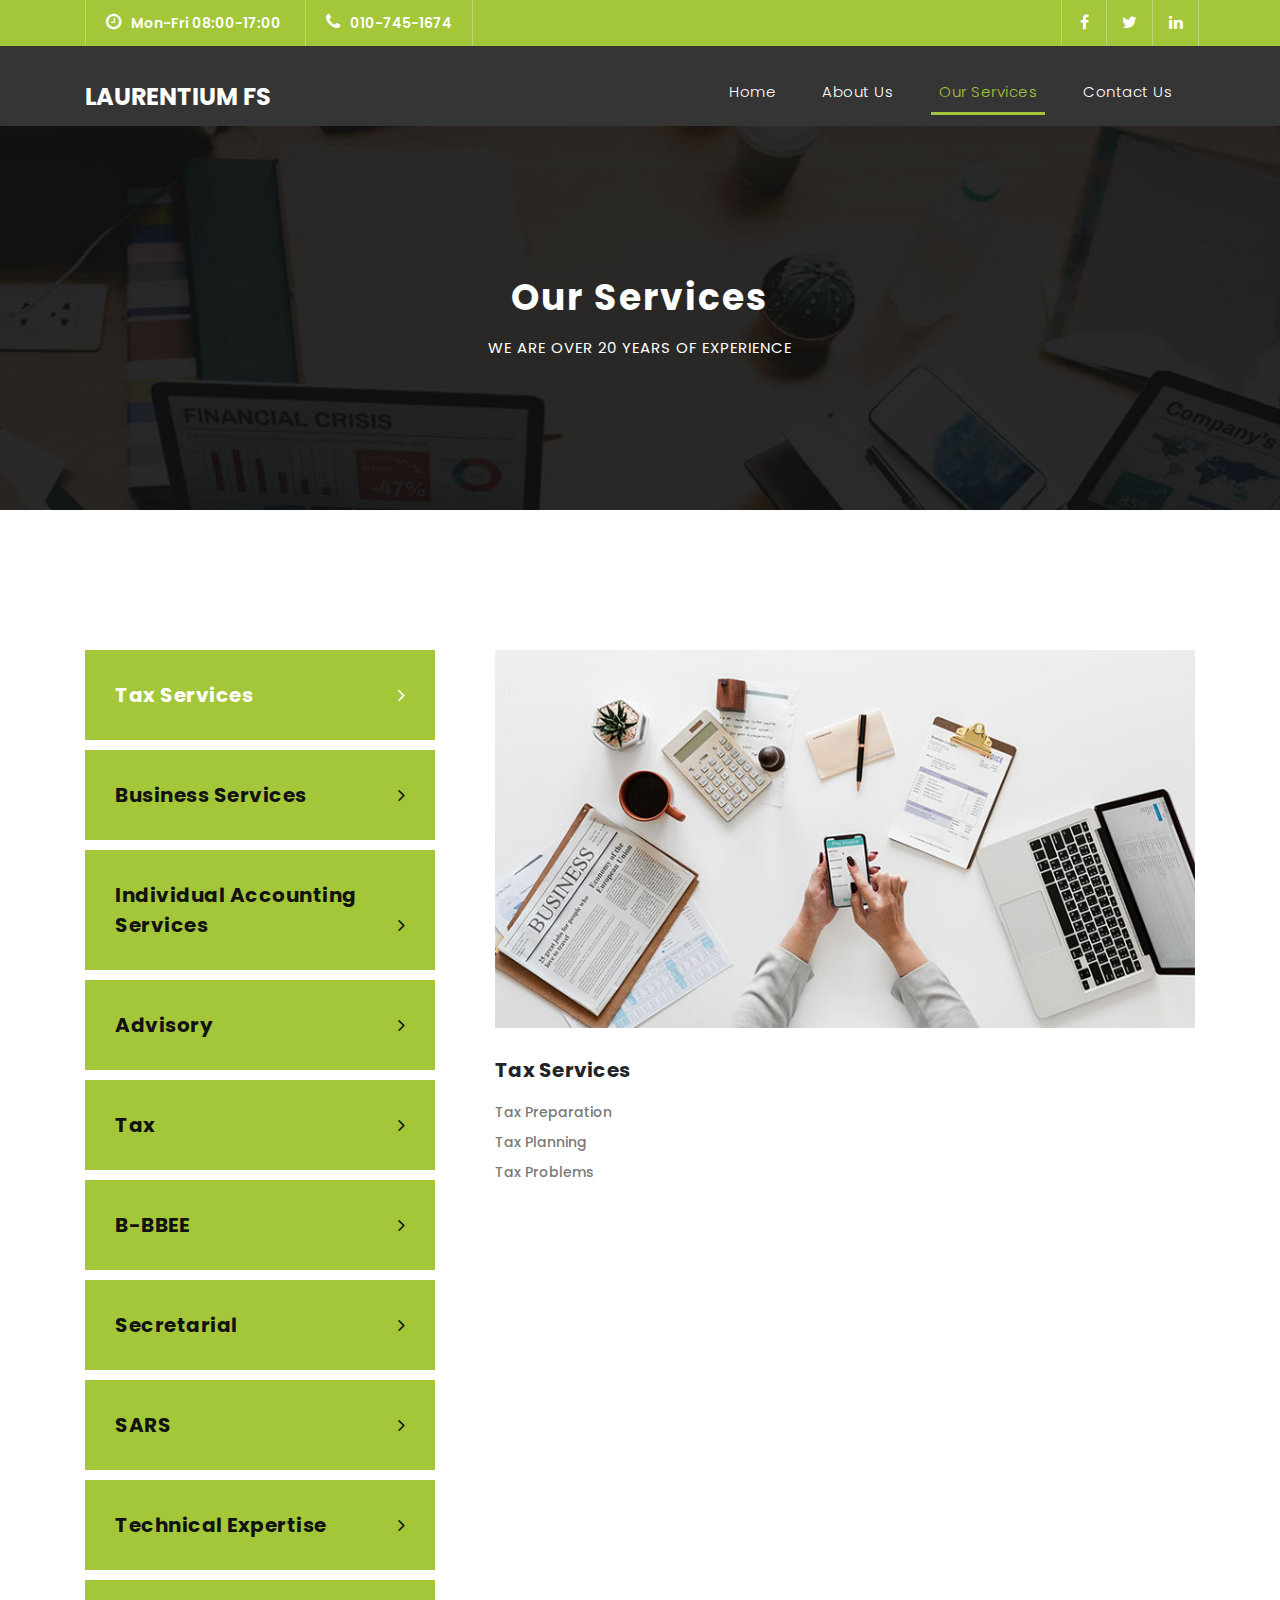
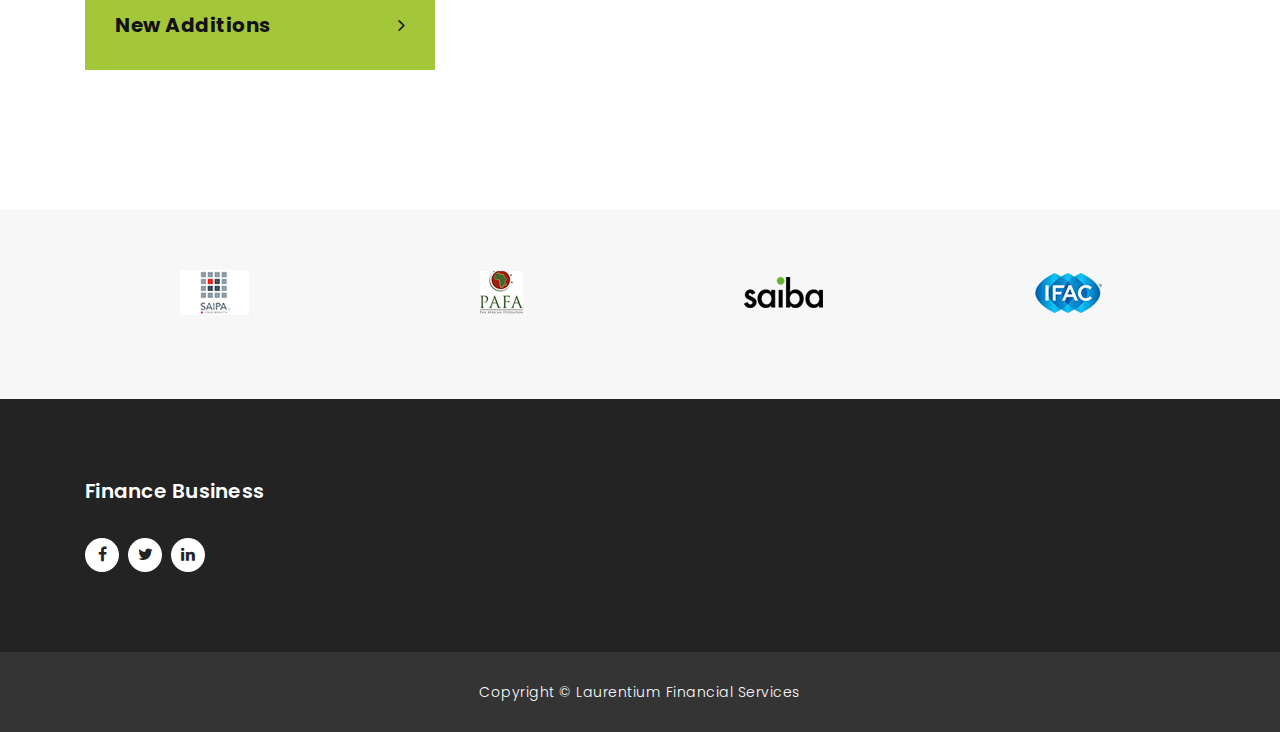
<file: services.html>
<!DOCTYPE html>
<html lang="en">

  <head>
      <meta name="google-adsense-account" content="ca-pub-3983479825904229">

    <meta charset="utf-8">
    <meta name="viewport" content="width=device-width, initial-scale=1, shrink-to-fit=no">
    <meta name="description" content="">
    <meta name="author" content="TemplateMo">
    <link href="https://fonts.googleapis.com/css?family=Poppins:100,200,300,400,500,600,700,800,900&display=swap" rel="stylesheet">

    <title>Laurentium Financial Service's Services</title>

    <!-- Bootstrap core CSS -->
    <link href="vendor/bootstrap/css/bootstrap.min.css" rel="stylesheet">

    <!-- Additional CSS Files -->
    <link rel="stylesheet" href="assets/css/fontawesome.css">
    <link rel="stylesheet" href="assets/css/templatemo-finance-business.css">
    <link rel="stylesheet" href="assets/css/owl.css">
   <!-- <link rel="stylesheet" href="assets/css/nicepage/Home.css">
    <link rel="stylesheet" href="assets/css/nicepage/nicepage.css"> -->
<!--

Finance Business TemplateMo

https://templatemo.com/tm-545-finance-business

-->
  </head>

  <body>

    <!-- ***** Preloader Start ***** -->
    <div id="preloader">
        <div class="jumper">
            <div></div>
            <div></div>
            <div></div>
        </div>
    </div>  
    <!-- ***** Preloader End ***** -->

    <!-- Header -->
    <div class="sub-header">
      <div class="container">
        <div class="row">
          <div class="col-md-8 col-xs-12">
            <ul class="left-info">
              <li><a href="#"><i class="fa fa-clock-o"></i>Mon-Fri 08:00-17:00</a></li>
              <li><a href="#"><i class="fa fa-phone"></i>010-745-1674</a></li>
            </ul>
          </div>
          <div class="col-md-4">
            <ul class="right-icons">
              <li><a href="https://www.facebook.com/laurentiumfinancialservices"><i class="fa fa-facebook"></i></a></li>
              <li><a href="https://twitter.com/Laurentiumflc"><i class="fa fa-twitter"></i></a></li>
              <li><a href="https://www.instagram.com/laurentiumlfc/"><i class="fa fa-linkedin"></i></a></li>
            </ul>
          </div>
        </div>
      </div>
    </div>
    
    <header class="">
      <nav class="navbar navbar-expand-lg">
        <div class="container">
          <a class="navbar-brand" href="index.html"><h2>Laurentium FS</h2></a>
          <button class="navbar-toggler" type="button" data-toggle="collapse" data-target="#navbarResponsive" aria-controls="navbarResponsive" aria-expanded="false" aria-label="Toggle navigation">
            <span class="navbar-toggler-icon"></span>
          </button>
          <div class="collapse navbar-collapse" id="navbarResponsive">
            <ul class="navbar-nav ml-auto">
              <li class="nav-item">
                <a class="nav-link" href="index.html">Home
                  <span class="sr-only">(current)</span>
                </a>
              </li>
              <li class="nav-item">
                <a class="nav-link" href="about.html">About Us</a>
              </li>
              <li class="nav-item active">
                <a class="nav-link" href="services.html">Our Services</a>
              </li>
              <li class="nav-item">
                <a class="nav-link" href="contact.html">Contact Us</a>
              </li>
            </ul>
          </div>
        </div>
      </nav>
    </header>

    <!-- Page Content -->
    <div class="page-heading header-text">
      <div class="container">
        <div class="row">
          <div class="col-md-12">
            <h1>Our Services</h1>
            <span>We are over 20 years of experience</span>
          </div>
        </div>
      </div>
    </div>

    <div class="single-services">
      <div class="container">
        <div class="row" id="tabs">
          <div class="col-md-4">
            <ul>
              <li><a href='#tabs-1'>Tax Services <i class="fa fa-angle-right"></i></a></li>
              <li><a href='#tabs-2'>Business Services <i class="fa fa-angle-right"></i></a></li>
              <li><a href='#tabs-3'>Individual Accounting Services <i class="fa fa-angle-right"></i></a></li>
              <li><a href='#tabs-4'>Advisory <i class="fa fa-angle-right"></i></a></li>
              <li><a href='#tabs-5'>Tax <i class="fa fa-angle-right"></i></a></li>
              <li><a href='#tabs-6'>B-BBEE <i class="fa fa-angle-right"></i></a></li>
              <li><a href='#tabs-7'>Secretarial <i class="fa fa-angle-right"></i></a></li>
              <li><a href='#tabs-8'>SARS <i class="fa fa-angle-right"></i></a></li>
              <li><a href='#tabs-9'>Technical expertise <i class="fa fa-angle-right"></i></a></li>
              <li><a href='#tabs-10'>New Additions <i class="fa fa-angle-right"></i></a></li>
            </ul>
          </div>
          <div class="col-md-8">
            <section class='tabs-content'>
              <article id='tabs-1'>
                <img src="assets/images/single_service_01.jpg" alt="">
                <h4>Tax Services</h4>
                <h2><p>Tax Preparation
                <br>Tax Planning
                <br>Tax Problems
              </p></h2>
              </article>
              <article id='tabs-2'>
                <img src="assets/images/single_service_02.jpg" alt="">
                <h4>Business Services</h4>
                <h2><p>Small Business Accounting
                  <br> Accounting or Sage Accounting online Services
                  <br>Payroll
                  <br>Audits - Reviews - Compilations
                  <br>Cash Flow Management
              </p></h2>
              </article>
              <article id='tabs-3'>
                <img src="assets/images/single_service_03.jpg" alt="">
                <h4>Individual Accounting Services</h4>
                <h2><p>
                <br>Personal Financial
                <br>Planning
                <br>Estate Planning</p></h2>
              </article>
              <article id='tabs-4'>
                <img src="assets/images/single_service_04.jpg" alt="">
                <h4>Advisory</h4>
                <h2><p> 
                <br>Strategy
                <br>Financial modelling
                <br>Management consulting
                <br>Strategic negotiations </p></h2>
              </article>
              <article id='tabs-5'>
                <img src="assets/images/single_service_01.jpg" alt="">
                <h4>Tax</h4>
                <h2><p> 
                <br>Tax advisory
                <br>Tax compliance
                <br>Trusts & Estates
                <br>Indirect taxes
                <br>International tax
                <br>Mining tax</p></h2>
              </article>
              <article id='tabs-6'>
                <img src="assets/images/single_service_02.jpg" alt="">
                <h4>B-BBEE</h4>
                <h2><p>
                <br>Preliminary assessment
                <br>Consultation
                <br>Training
                <br>Verification</p></h2>
              </article>
              <article id='tabs-7'>
                <img src="assets/images/single_service_03.jpg" alt="">
                <h4>Secretarial</h4>
                <h2><p>
                <br>Company Registrations
                <br>Annual Returns and Annual Duties
                <br>Deregistration
                <br>Reinstatements
                <br>Company Registers
                <br>Company Amendments</p></h2>
              </article>
              <article id='tabs-8'>
                <img src="assets/images/single_service_04.jpg" alt="">
                <h4>SARS</h4>
                <h2><p>
                <br>Income Tax
                <br>PAYE, UIF, SDL
                <br>VAT                                         
                <br>Import/Export (Customs Code)
                <br>Registration of PBOs and S18A</p></h2>
              </article>
              <article id='tabs-9'>
                <img src="assets/images/single_service_01.jpg" alt="">
                <h4>Technical expertise</h4>
                <h2><p>
                <br>Professional accountant
                <br>Registered independent reviewer
                <br>Business advisers
                <br>B-BBEE specialists
                <br>Tax specialists
                <br>Company secretarial specialists </p></h2>
              </article>
              <article id='tabs-10'>
                <img src="assets/images/single_service_02.jpg" alt="">
                <h4>New Additions</h4>
                <h2><p> 
                <br>Estate late accounts
                <br>B-BBEE verification</p></h2>
              </article>
            </section>
          </div>
        </div>
      </div>
    </div>

    <div class="partners">
      <div class="container">
        <div class="row">
          <div class="col-md-12">
            <div class="owl-partners owl-carousel">
            
              <div class="partner-item">
                <img src="assets/images/client-01.png" title="1" alt="1">
              </div>
              
              <div class="partner-item">
                <img src="assets/images/client-02.png" title="2" alt="2">
              </div>
              
              <div class="partner-item">
                <img src="assets/images/client-03.png" title="3" alt="3">
              </div>
              
              <div class="partner-item">
                <img src="assets/images/client-04.png" title="4" alt="4">
              </div>
              
              <div class="partner-item">
                <img src="assets/images/client-05.png" title="5" alt="5">
              </div>

              </div>
              
            </div>
          </div>
        </div>
      </div>
    </div>

    <!-- Footer Starts Here -->
    <footer>
      <div class="container">
        <div class="row">
          <div class="col-md-3 footer-item">
            <h4>Finance Business</h4>
           <ul class="social-icons">
              <li><a rel="nofollow" href="https://www.facebook.com/laurentiumfinancialservices" target="_blank"><i class="fa fa-facebook"></i></a></li>
              <li><a href="https://twitter.com/Laurentiumflc" target="_blank"><i class="fa fa-twitter"></i></a></li>
              <li><a href="https://www.instagram.com/laurentiumlfc/" target="_blank"><i class="fa fa-linkedin"></i></a></li>
          </div>
          
            </ul>
          </div>
          
        </div>
      </div>
    </footer>
    
    <div class="sub-footer">
      <div class="container">
        <div class="row">
          <div class="col-md-12">
            <p>Copyright &copy; Laurentium Financial Services </p>
          </div>
        </div>
      </div>
    </div>

    <!-- Bootstrap core JavaScript -->
    <script src="vendor/jquery/jquery.min.js"></script>
    <script src="vendor/bootstrap/js/bootstrap.bundle.min.js"></script>

    <!-- Additional Scripts -->
    <script src="assets/js/custom.js"></script>
    <script src="assets/js/owl.js"></script>
    <script src="assets/js/slick.js"></script>
    <script src="assets/js/accordions.js"></script>
   <!-- <script src="assets/css/nicepage/jquery.js"></script>
    <script src="assets/css/nicepage/nicepage.js"></script> -->

    <script language = "text/Javascript"> 
      cleared[0] = cleared[1] = cleared[2] = 0; //set a cleared flag for each field
      function clearField(t){                   //declaring the array outside of the
      if(! cleared[t.id]){                      // function makes it static and global
          cleared[t.id] = 1;  // you could use true and false, but that's more typing
          t.value='';         // with more chance of typos
          t.style.color='#fff';
          }
      }
    </script>

  </body>
</html>
</file>
<file: assets/css/templatemo-finance-business.css>
/* 

TemplateMo - Finance Business

https://templatemo.com/tm-545-finance-business

*/

body {
  font-family: 'Poppins', sans-serif;
  overflow-x: hidden;
  text-rendering: optimizeLegibility;
  -webkit-font-smoothing: antialiased;
  -moz-osx-font-smoothing: grayscale;
}
p {
	margin-bottom: 0px;
	font-size: 14px;
	color: #666666;
	line-height: 30px;
}
a {
	text-decoration: none!important;
}
ul {
	padding: 0;
	margin: 0;
	list-style: none;
}

h1,h2,h3,h4,h5,h6 {
	margin: 0px;
}

a.filled-button {
	background-color: #a4c639;
	color: #fff;
	font-size: 13px;
	text-transform: uppercase;
	font-weight: 700;
	padding: 12px 30px;
	border-radius: 30px;
	display: inline-block;
	transition: all 0.3s;
}

a.filled-button:hover {
	background-color: #fff;
	color: #a4c639;
}

a.border-button {
	background-color: transparent;
	color: #fff;
	border: 2px solid #fff;
	font-size: 13px;
	text-transform: uppercase;
	font-weight: 700;
	padding: 10px 28px;
	border-radius: 30px;
	display: inline-block;
	transition: all 0.3s;
}

a.border-button:hover {
	background-color: #fff;
	color: #a4c639;
}

.section-heading {
	text-align: center;
	margin-bottom: 80px;
}

.section-heading h2 {
	font-size: 36px;
	font-weight: 600;
	color: #1e1e1e;
}

.section-heading em {
	font-style: normal;
	color: #a4c639;
}

.section-heading span {
	display: block;
	margin-top: 15px;
	text-transform: uppercase;
	font-size: 15px;
	color: #666;
	letter-spacing: 1px;
}

#preloader {
  overflow: hidden;
  background: #a4c639;
  left: 0;
  right: 0;
  top: 0;
  bottom: 0;
  position: fixed;
  z-index: 9999999;
  color: #fff;
}

#preloader .jumper {
  left: 0;
  top: 0;
  right: 0;
  bottom: 0;
  display: block;
  position: absolute;
  margin: auto;
  width: 50px;
  height: 50px;
}

#preloader .jumper > div {
  background-color: #fff;
  width: 10px;
  height: 10px;
  border-radius: 100%;
  -webkit-animation-fill-mode: both;
  animation-fill-mode: both;
  position: absolute;
  opacity: 0;
  width: 50px;
  height: 50px;
  -webkit-animation: jumper 1s 0s linear infinite;
  animation: jumper 1s 0s linear infinite;
}

#preloader .jumper > div:nth-child(2) {
  -webkit-animation-delay: 0.33333s;
  animation-delay: 0.33333s;
}

#preloader .jumper > div:nth-child(3) {
  -webkit-animation-delay: 0.66666s;
  animation-delay: 0.66666s;
}

@-webkit-keyframes jumper {
  0% {
    opacity: 0;
    -webkit-transform: scale(0);
    transform: scale(0);
  }
  5% {
    opacity: 1;
  }
  100% {
    -webkit-transform: scale(1);
    transform: scale(1);
    opacity: 0;
  }
}

@keyframes jumper {
  0% {
    opacity: 0;
    -webkit-transform: scale(0);
    transform: scale(0);
  }
  5% {
    opacity: 1;
  }
  100% {
    opacity: 0;
  }
}

/* Sub Header Style */

.sub-header {
	background-color: #a4c639;
	height: 46px;
	line-height: 46px;
}

.sub-header ul li {
	display: inline-block;
}

.sub-header ul.left-info li {
	border-left: 1px solid rgba(250,250,250,0.3);
	padding: 0px 20px;
}

.sub-header ul.left-info li:last-child {
	border-right: 1px solid rgba(250,250,250,0.3);
}

.sub-header ul.left-info li i {
	margin-right: 10px;
	font-size: 18px;
}

.sub-header ul.left-info li a {
	color: #fff;
	font-size: 14px;
	font-weight: 600;
}

.sub-header ul.right-icons {
	float: right;
}

.sub-header ul.right-icons li {
	margin-right: -4px;
	width: 46px;
	display: inline-block;
	text-align: center;
	border-right: 1px solid rgba(250,250,250,0.3);
}

.sub-header ul.right-icons li:first-child {
	border-left: 1px solid rgba(250,250,250,0.3);
}

.sub-header ul.right-icons li a {
	color: #fff;
	transition: all 0.3s;
}

.sub-header ul.right-icons li a:hover {
	opacity: 0.75;
}



/* Header Style */
header {
	position: absolute;
	z-index: 99999;
	width: 100%;
	background-color: #353535!important;
	height: 80px;
	-webkit-transition: all 0.3s ease-in-out 0s;
    -moz-transition: all 0.3s ease-in-out 0s;
    -o-transition: all 0.3s ease-in-out 0s;
    transition: all 0.3s ease-in-out 0s;
}
header .navbar {
	padding: 20px 0px;
}
.background-header .navbar {
	padding: 10px 0px;
}
.background-header {
	top: 0;
	position: fixed;
	background-color: #fff!important;
	box-shadow: 0px 1px 10px rgba(0, 0, 0, 0.493);
}
.background-header .navbar-brand h2 {
	color: #a4c639!important;
}
.background-header .navbar-nav a.nav-link {
	color: #1e1e1e!important;
}
.background-header .navbar-nav .nav-link:hover,
.background-header .navbar-nav .active>.nav-link,
.background-header .navbar-nav .nav-link.active,
.background-header .navbar-nav .nav-link.show,
.background-header .navbar-nav .show>.nav-link {
	color: #a4c639!important;
}
.navbar .navbar-brand {
	float: 	left;
	margin-top: 12px;
	outline: none;
}
.navbar .navbar-brand h2 {
	color: #fff;
	text-transform: uppercase;
	font-size: 24px;
	font-weight: 700;
	-webkit-transition: all .3s ease 0s;
    -moz-transition: all .3s ease 0s;
    -o-transition: all .3s ease 0s;
    transition: all .3s ease 0s;
}
.navbar .navbar-brand h2 em {
	font-style: normal;
	font-size: 16px;
}
#navbarResponsive {
	z-index: 999;
}
.navbar-collapse {
	text-align: center;
}
.navbar .navbar-nav .nav-item {
	margin: 0px 15px;
}
.navbar .navbar-nav a.nav-link {
	text-transform: capitalize;
	font-size: 15px;
	font-weight: 300;
	letter-spacing: 0.5px;
	color: #fff;
	transition: all 0.5s;
	margin-top: 5px;
}
.navbar .navbar-nav .nav-link:hover,
.navbar .navbar-nav .active>.nav-link,
.navbar .navbar-nav .nav-link.active,
.navbar .navbar-nav .nav-link.show,
.navbar .navbar-nav .show>.nav-link {
	color: #a4c639;
	border-bottom: 3px solid #a4c639;
}
.navbar .navbar-toggler-icon {
	background-image: none;
}
.navbar .navbar-toggler {
	border-color: #fff;
	background-color: #fff;	
	height: 36px;
	outline: none;
	border-radius: 0px;
	position: absolute;
	right: 30px;
	top: 20px;
}
.navbar .navbar-toggler-icon:after {
	content: '\f0c9';
	color: #a4c639;
	font-size: 18px;
	line-height: 26px;
	font-family: 'FontAwesome';
}



/* Banner Style */

.img-fill{
  width: 100%;
  display: block;
  overflow: hidden;
  position: relative;
  text-align: center
}

.img-fill img {
  min-height: 100%;
  min-width: 100%;
  position: relative;
  display: inline-block;
  max-width: none;
}

*,
*:before,
*:after {
  -webkit-box-sizing: border-box;
  box-sizing: border-box;
  -webkit-font-smoothing: antialiased;
  -moz-osx-font-smoothing: grayscale;
}

.Grid1k {
  padding: 0 15px;
  max-width: 1200px;
  margin: auto;
}

.blocks-box,
.slick-slider {
  margin: 0;
  padding: 0!important;
}

.slick-slide {
  float: left;
  padding: 0;
}

.Modern-Slider .item .img-fill {
	background-size: cover;
	background-position: center center;
	background-repeat: no-repeat;
	height:95vh;
}

.Modern-Slider .item-1 .img-fill {
	background-image: url(../images/slide_01.jpg);
}

.Modern-Slider .item-2 .img-fill {
	background-image: url(../images/slide_02.jpg);
}

.Modern-Slider .item-3 .img-fill {
	background-image: url(../images/slide_03.jpg);
}

.Modern-Slider .NextArrow{
  position:absolute;
  top:50%;
  right:30px;
  border:0 none;
  background-color: transparent;
  text-align:center;
  font-size: 36px;
  font-family: 'FontAwesome';
  color:#FFF;
  z-index:5;
  outline: none;
  cursor: pointer;
}

.Modern-Slider .NextArrow:before{
  content:'\f105';
}

.Modern-Slider .PrevArrow {
  position:absolute;
  top:50%;
  left:30px;
  border:0 none;
  background-color: transparent;
  text-align:center;
  font-size: 36px;
  font-family: 'FontAwesome';
  color:#FFF;
  z-index:5;
  outline: none;
  cursor: pointer;
}

.Modern-Slider .PrevArrow:before{
  content:'\f104';
}

ul.slick-dots {
  display: none!important;
}

.Modern-Slider .text-content {
	text-align: left;
  	width: 75%;
  	position: absolute;
  	top: 50%;
  	left: 50%;
  	transform: translate(-50%, -50%);
}

.Modern-Slider .item h6 {
  margin-bottom: 15px;
  font-size: 22px;
  text-transform: uppercase;
  font-weight: 700;
  letter-spacing: 1px;
  color:#a4c639;
  animation:fadeOutRight 1s both;
}

.Modern-Slider .item h4 {
  margin-bottom: 30px;
  text-transform: uppercase;
  font-size: 44px;
  font-weight: 700;
  letter-spacing: 2.5px;
  color:#FFF;
  overflow:hidden;
  animation:fadeOutLeft 1s both;
}

.Modern-Slider .item p {
	max-width: 570px;
	color: #fff;
	font-size: 15px;
	font-weight: 400;
	line-height: 30px;
	margin-bottom: 40px;
}

.Modern-Slider .item a {
  margin: 0 5px;
}

.Modern-Slider .item.slick-active h6{
  animation:fadeInDown 1s both 1s;
}

.Modern-Slider .item.slick-active h4{
  animation:fadeInLeft 1s both 1.5s;
}

.Modern-Slider .item.slick-active{
  animation:Slick-FastSwipeIn 1s both;
}

.Modern-Slider .buttons {
  position: relative;
}

.Modern-Slider {background:#000;}


/* ==== Slick Slider Css Ruls === */
.slick-slider{position:relative;display:block;-webkit-user-select:none;-moz-user-select:none;-ms-user-select:none;user-select:none;-webkit-touch-callout:none;-khtml-user-select:none;-ms-touch-action:pan-y;touch-action:pan-y;-webkit-tap-highlight-color:transparent}
.slick-list{position:relative;display:block;overflow:hidden;margin:0;padding:0}
.slick-list:focus{outline:none}.slick-list.dragging{cursor:hand}
.slick-slider .slick-track,.slick-slider .slick-list{-webkit-transform:translate3d(0,0,0);-ms-transform:translate3d(0,0,0);transform:translate3d(0,0,0)}
.slick-track{position:relative;top:0;left:0;display:block}
.slick-track:before,.slick-track:after{display:table;content:''}.slick-track:after{clear:both}
.slick-loading .slick-track{visibility:hidden}
.slick-slide{display:none;float:left /* If RTL Make This Right */ ;height:100%;min-height:1px}
.slick-slide.dragging img{pointer-events:none}
.slick-initialized .slick-slide{display:block}
.slick-loading .slick-slide{visibility:hidden}
.slick-vertical .slick-slide{display:block;height:auto;border:1px solid transparent}




/* Request Form */

.request-form {
	background-color: #a4c639;
	padding: 40px 0px;
	color: #fff;
}

.request-form h4 {
	font-size: 22px;
	font-weight: 600;
}

.request-form span {
	font-size: 15px;
	font-weight: 400;
	display: inline-block;
	margin-top: 10px;
}

.request-form a.border-button {
	margin-top: 12px;
	float: right;
}




/* Services */

.services {
	margin-top: 140px;
}

.service-item img {
	width: 100%;
	overflow: hidden;
}

.service-item .down-content {
	background-color: #f7f7f7;
	padding: 30px;
}

.service-item .down-content h4 {
	font-size: 20px;
	font-weight: 700;
	letter-spacing: 0.25px;
	margin-bottom: 15px;
}

.service-item .down-content p {
	margin-bottom: 20px;
}



/* Fun Facts */

.fun-facts {
	margin-top: 140px;
	background-image: url(../images/fun-facts-bg.jpg);
	background-position: center center;
	background-repeat: no-repeat;
	background-size: cover;
	background-attachment: fixed;
	padding: 140px 0px;
	color: #fff;
}

.fun-facts span {
	text-transform: uppercase;
	font-size: 15px;
	color: #fff;
	letter-spacing: 1px;
	margin-bottom: 10px;
	display: block;
}

.fun-facts h2 {
	font-size: 36px;
	font-weight: 600;
	margin-bottom: 35px;
}

.fun-facts em {
	font-style: normal;
	color: #a4c639;
}

.fun-facts p {
	color: #fff;
	margin-bottom: 40px;
}

.fun-facts .left-content {
	margin-right: 45px;
}

.count-area-content {
	text-align: center;
	background-color: rgba(250,250,250,0.1);
	padding: 25px 30px 35px 30px;
	margin: 15px 0px;
}

.count-digit {
    margin: 5px 0px;
    color: #a4c639;
    font-weight: 700;
    font-size: 36px;
}
.count-title {
    font-size: 20px;
    font-weight: 600;
    color: #fff;
    letter-spacing: 0.5px;
}



/* More Info */

.more-info {
	margin-top: 140px;
}

.more-info .left-image img {
	width: 100%;
	overflow: hidden;
}

.more-info .more-info-content {
	background-color: #f7f7f7;
}

.about-info .more-info-content {
	background-color: transparent;
}

.about-info .right-content {
	padding: 0px!important;
	margin-right: 30px;
}

.more-info .right-content {
	padding: 45px 45px 45px 30px;
}

.more-info .right-content span {
	text-transform: uppercase;
	font-size: 15px;
	color: #666;
	letter-spacing: 1px;
	margin-bottom: 10px;
	display: block;
}

.more-info .right-content h2 {
	font-size: 36px;
	font-weight: 600;
	margin-bottom: 35px;
}

.more-info .right-content em {
	font-style: normal;
	color: #a4c639;
}

.more-info .right-content p {
	margin-bottom: 30px;
}


/* Testimonials Style */

.about-testimonials {
	margin-top: 0px!important;
}

.testimonials {
	margin-top: 140px;
	background-color: #f7f7f7;
	padding: 140px 0px;
}
.testimonial-item .inner-content {
	text-align: center;
	background-color: #fff;	
	padding: 30px;
	border-radius: 5px;
}
.testimonial-item p {
	font-size: 14px;
	font-weight: 400;
}
.testimonial-item h4 {
	font-size: 19px;
	font-weight: 700;
	color: #1e1e1e;
	letter-spacing: 0.5px;
	margin-bottom: 0px;
}
.testimonial-item span {
	display: inline-block;
	margin-top: 8px;
	font-weight: 600;
	font-size: 14px;
	color: #a4c639;
}
.testimonial-item img {
	max-width: 60px;
	border-radius: 50%;
	margin: 25px auto 0px auto;
}




/* Call Back Style */

.callback-services {
	border-top: 1px solid #eee;
	padding-top: 140px;
}

.contact-us {
	background-color: #f7f7f7;
	padding: 140px 0px;
}

.contact-us .contact-form {
	background-color: transparent!important;
	padding: 0!important;
}

.callback-form {
	margin-top: 140px;
}

.callback-form .contact-form {
	background-color: #a4c639;
	padding: 60px;
	border-radius: 5px;
	text-align: center;
}

.callback-form .contact-form input {
	border-radius: 20px;
	height: 40px;
	line-height: 40px;
	display: inline-block;
	padding: 0px 15px;
	color: #6a6a6a;
	font-size: 13px;
	text-transform: none;
	box-shadow: none;
	border: none;
	margin-bottom: 35px;
}

.callback-form .contact-form input:focus {
	outline: none;
	box-shadow: none;
	border: none;
}

.callback-form .contact-form textarea {
	border-radius: 20px;
	height: 120px;
	max-height: 200px;
	min-height: 120px;
	display: inline-block;
	padding: 15px;
	color: #6a6a6a;
	font-size: 13px;
	text-transform: none;
	box-shadow: none;
	border: none;
	margin-bottom: 35px;
}

.callback-form .contact-form textarea:focus {
	outline: none;
	box-shadow: none;
	border: none;
}

.callback-form .contact-form ::-webkit-input-placeholder { /* Edge */
  color: #aaa;
}
.callback-form .contact-form :-ms-input-placeholder { /* Internet Explorer 10-11 */
  color: #aaa;
}
.callback-form .contact-form ::placeholder {
  color: #aaa;
}

.callback-form .contact-form button.border-button {
	background-color: transparent;
	color: #fff;
	border: 2px solid #fff;
	font-size: 13px;
	text-transform: uppercase;
	font-weight: 700;
	padding: 10px 28px;
	border-radius: 30px;
	display: inline-block;
	transition: all 0.3s;
	outline: none;
	box-shadow: none;
	text-shadow: none;
	cursor: pointer;
}

.callback-form .contact-form button.border-button:hover {
	background-color: #fff;
	color: #a4c639;
}

.contact-us .contact-form button.filled-button {
	background-color: #a4c639;
	color: #fff;
	border: none;
	font-size: 13px;
	text-transform: uppercase;
	font-weight: 700;
	padding: 12px 30px;
	border-radius: 30px;
	display: inline-block;
	transition: all 0.3s;
	outline: none;
	box-shadow: none;
	text-shadow: none;
	cursor: pointer;
}

.contact-us .contact-form button.filled-button:hover {
	background-color: #fff;
	color: #a4c639;
}



/* Partners Style */

.contact-partners {
	margin-top: -8px!important;
}

.partners {
	margin-top: 140px;
	background-color: #f7f7f7;
	padding: 60px 0px;
}

.partners .owl-item {
	text-align: center;
	cursor: pointer;
}

.partners .partner-item img {
	max-width: 156px;
	margin: auto;
}



/* Footer Style */

footer {
	background-color: #232323;
	padding: 80px 0px;
	color: #fff;
}

footer h4 {
	color: #fff;
	font-size: 20px;
	font-weight: 600;
	letter-spacing: 0.25px;
	margin-bottom: 35px;
}
footer p {
	color: #fff;
}

footer ul.social-icons {
	margin-top: 25px;
}

footer ul.social-icons li {
	display: inline-block;
	margin-right: 5px;
}

footer ul.social-icons li:last-child {
	margin-right: 0px;
}

footer ul.social-icons li a {
	width: 34px;
	height: 34px;
	display: inline-block;
	line-height: 34px;
	text-align: center;
	background-color: #fff;
	color: #232323;
	border-radius: 50%;
	transition: all 0.3s;
}

footer ul.social-icons li a:hover {
	background-color: #a4c639;
}

footer ul.menu-list li {
	margin-bottom: 13px;
}

footer ul.menu-list li:last-child {
	margin-bottom: 0px;
}

footer ul.menu-list li a {
	font-size: 14px;
	color: #fff;
	transition: all 0.3s;
}

footer ul.menu-list li a:hover {
	color: #a4c639;
}

footer .contact-form input {
	border-radius: 20px;
	height: 40px;
	line-height: 40px;
	display: inline-block;
	padding: 0px 15px;
	color: #aaa!important;
	background-color: #343434;
	font-size: 13px;
	text-transform: none;
	box-shadow: none;
	border: none;
	margin-bottom: 15px;
}

footer .contact-form input:focus {
	outline: none;
	box-shadow: none;
	border: none;
	background-color: #343434;
}

footer .contact-form textarea {
	border-radius: 20px;
	height: 120px;
	max-height: 200px;
	min-height: 120px;
	display: inline-block;
	padding: 15px;
	color: #aaa!important;
	background-color: #343434;
	font-size: 13px;
	text-transform: none;
	box-shadow: none;
	border: none;
	margin-bottom: 15px;
}

footer .contact-form textarea:focus {
	outline: none;
	box-shadow: none;
	border: none;
	background-color: #343434;
}

footer .contact-form ::-webkit-input-placeholder { /* Edge */
  color: #aaa;
}
footer .contact-form :-ms-input-placeholder { /* Internet Explorer 10-11 */
  color: #aaa;
}
footer .contact-form ::placeholder {
  color: #aaa;
}

footer .contact-form button.filled-button {
	background-color: transparent;
	color: #fff;
	background-color: #a4c639;
	border: none;
	font-size: 13px;
	text-transform: uppercase;
	font-weight: 700;
	padding: 12px 30px;
	border-radius: 30px;
	display: inline-block;
	transition: all 0.3s;
	outline: none;
	box-shadow: none;
	text-shadow: none;
	cursor: pointer;
}

footer .contact-form button.filled-button:hover {
	background-color: #fff;
	color: #a4c639;
}



/* Sub-footer Style */

.sub-footer {
	background-color: #343434;
	text-align: center;
	padding: 25px 0px;
}

.sub-footer p {
	color: #fff;
	font-weight: 300;
	letter-spacing: 0.5px;
}

.sub-footer a {
	color: #fff;
}


.page-heading {
	text-align: center;
	background-image: url(../images/page-heading-bg.jpg);
	background-position: center center;
	background-repeat: no-repeat;
	background-size: cover;
	padding: 230px 0px 150px 0px;
	color: #fff;
}

.page-heading h1 {
	text-transform: capitalize;
	font-size: 36px;
	font-weight: 700;
	letter-spacing: 2px;
	margin-bottom: 18px;
}

.page-heading span {
	font-size: 15px;
	text-transform: uppercase;
	letter-spacing: 1px;
	color: #fff;
	display: block;
}


/* team */

.team {
	background-color: #f7f7f7;
	margin-top: 140px;
	margin-bottom: -140px;
	padding: 120px 0px;
}

.team-item img {
	width: 100%;
	overflow: hidden;
}

.team-item .down-content {
	background-color: #fff;
	padding: 30px;
}

.team-item .down-content h4 {
	font-size: 20px;
	font-weight: 700;
	letter-spacing: 0.25px;
	margin-bottom: 10px;
}

.team-item .down-content span {
	color: #a4c639;
	font-weight: 600;
	font-size: 14px;
	display: block;
	margin-bottom: 15px;
}

.team-item .down-content p {
	margin-bottom: 20px;
}


/* Single Service */

.single-services {
	margin-top: 140px;
}

#tabs ul {
  margin: 0;
  padding: 0;
}
#tabs ul li {
  margin-bottom: 10px;
  display: inline-block;
  width: 100%;
}
#tabs ul li:last-child {
  margin-bottom: 0px;
}
#tabs ul li a {
	text-transform: capitalize;
	width: 100%;
	padding: 30px 30px;
	display: inline-block;
	background-color: #a4c639;
  	font-size: 20px;
  	color: #121212;
  	letter-spacing: 0.5px;
  	font-weight: 700;
  	transition: all 0.3s;
}
#tabs ul li a i {
	float: right;
	margin-top: 5px;
}
#tabs ul .ui-tabs-active span {
  background: #faf5b2;
  border: #faf5b2;
  line-height: 90px;
  border-bottom: none;
}
#tabs ul .ui-tabs-active a {
  color: #fff;
}
#tabs ul .ui-tabs-active span {
  color: #1e1e1e;
}
.tabs-content {
	margin-left: 30px;
  text-align: left;
  display: inline-block;
  transition: all 0.3s;
}
.tabs-content img {
	max-width: 100%;
	overflow: hidden;
}
.tabs-content h4 {
	font-size: 20px;
	font-weight: 700;
	letter-spacing: 0.25px;
	margin-bottom: 15px;
	margin-top: 30px;
}
.tabs-content p {
  font-size: 14px;
  color: #7a7a7a;
  margin-bottom: 0px;
}



/* Contact Information */

.contact-information {
	margin-top: 140px;
}

.contact-information .contact-item {
	padding: 60px 30px;
	background-color: #f7f7f7;
	text-align: center;
}

.contact-information .contact-item i {
	color: #a4c639;
	font-size: 48px;
	margin-bottom: 40px;
}

.contact-information .contact-item h4 {
	font-size: 20px;
	font-weight: 700;
	letter-spacing: 0.25px;
	margin-bottom: 15px;
}

.contact-information .contact-item p {
	margin-bottom: 20px;
}

.contact-information .contact-item a {
	font-weight: 600;
	color: #a4c639;
	font-size: 15px;
}




/* Responsive Style */
@media (max-width: 768px) {
	.sub-header {
		display: none;
	}
	.Modern-Slider .item h6 {
	  margin-bottom: 15px;
	  font-size: 18px;
	}
	.Modern-Slider .item h4 {
	  margin-bottom: 25px;
	  font-size: 28px;
	  line-height: 36px;
	  letter-spacing: 1px;
	}
	.Modern-Slider .item p {
		max-width: 570px;
		line-height: 25px;
		margin-bottom: 30px;
	}
	.Modern-Slider .NextArrow{
	  right:5px;
	}
	.Modern-Slider .PrevArrow {
	  left:5px;
	}
	.request-form {
		text-align: center;
	}
	.request-form a.border-button {
		float: none;
		margin-top: 30px;
	}
	.services .service-item {
		margin-bottom: 30px;
	}
	.fun-facts .left-content {
		margin-right: 0px;
		margin-bottom: 30px;
	}
	.more-info .right-content  {
		padding: 30px;
	}
	footer {
		padding: 80px 0px 20px 0px;
	}
	footer .footer-item {
		border-bottom: 1px solid #343434;
		margin-bottom: 30px;
		padding-bottom: 30px;
	}
	footer .last-item {
		border-bottom: none;
	}
	.about-info .right-content {
		margin-right: 0px;
		margin-bottom: 30px;
	}
	.team .team-item {
		margin-bottom: 30px;
	}
	.tabs-content {
		margin-left: 0px;
		margin-top: 30px;
	}
	.contact-item {
		margin-bottom: 30px;
	}
}

@media (max-width: 992px) {
	.navbar .navbar-brand {
		position: absolute;
		left: 30px;
		top: 10px;
	}
	.navbar .navbar-brand {
		width: auto;
	}
	.navbar:after {
		display: none;
	}
	#navbarResponsive {
	    z-index: 99999;
	    position: absolute;
	    top: 80px;
	    left: 0;
	    width: 100%;
	    text-align: center;
	    background-color: #fff;
	    box-shadow: 0px 10px 10px rgba(0,0,0,0.1);
	}
	.navbar .navbar-nav .nav-item {
		border-bottom: 1px solid #eee;
	}
	.navbar .navbar-nav .nav-item:last-child {
		border-bottom: none;
	}
	.navbar .navbar-nav a.nav-link {
		padding: 15px 0px;
		color: #1e1e1e!important;
	}
	.navbar .navbar-nav .nav-link:hover,
	.navbar .navbar-nav .active>.nav-link,
	.navbar .navbar-nav .nav-link.active,
	.navbar .navbar-nav .nav-link.show,
	.navbar .navbar-nav .show>.nav-link {
		color: #a4c639!important;
		border-bottom: none!important;
	}
}
</file>
<file: assets/css/nicepage/Home.css>
.u-section-1-1 {
  background-image: linear-gradient(0deg, rgba(0,0,0,0.5), rgba(0,0,0,0.5)), url("images/16.jpg");
}

.u-section-1-1 .u-sheet-1 {
  min-height: 831px;
}

.u-section-1-1 .u-text-1 {
  animation-duration: 1000ms;
  width: 838px;
  margin: 302px auto 0;
}

.u-section-1-1 .u-text-2 {
  font-weight: 700;
  animation-duration: 2000ms;
  margin: 12px 299px 0 300px;
}

.u-section-1-1 .u-text-3 {
  animation-duration: 3000ms;
  margin: 12px 151px 60px 152px;
}

@media (max-width: 1199px) {
  .u-section-1-1 {
    background-position: 50% 50%;
  }

  .u-section-1-1 .u-sheet-1 {
    min-height: 685px;
  }

  .u-section-1-1 .u-text-2 {
    width: 541px;
    margin-left: 200px;
    margin-right: 199px;
  }

  .u-section-1-1 .u-text-3 {
    width: 837px;
    margin-left: 52px;
    margin-right: 51px;
  }
}

@media (max-width: 991px) {
  .u-section-1-1 .u-sheet-1 {
    min-height: 529px;
  }

  .u-section-1-1 .u-text-1 {
    width: auto;
    margin-top: 60px;
  }

  .u-section-1-1 .u-text-2 {
    width: auto;
    margin-right: 89px;
    margin-left: 90px;
  }

  .u-section-1-1 .u-text-3 {
    width: auto;
    margin-left: 0;
    margin-right: 0;
  }
}

@media (max-width: 767px) {
  .u-section-1-1 .u-sheet-1 {
    min-height: 397px;
  }

  .u-section-1-1 .u-text-2 {
    margin-left: 0;
    margin-right: 0;
  }
}

@media (max-width: 575px) {
  .u-section-1-1 .u-sheet-1 {
    min-height: 462px;
  }
}.u-section-1-2 {
  background-image: linear-gradient(0deg, rgba(26,26,26,0.8), rgba(26,26,26,0.8)), url("images/17.jpg");
  background-position: 50% 50%;
}

.u-section-1-2 .u-sheet-1 {
  min-height: 831px;
}

.u-section-1-2 .u-text-1 {
  font-weight: 700;
  animation-duration: 1000ms;
  margin: 368px 0 0;
}

.u-section-1-2 .u-text-2 {
  animation-duration: 1000ms;
  margin: 0 0 60px;
}

@media (max-width: 1199px) {
  .u-section-1-2 .u-sheet-1 {
    min-height: 685px;
  }

  .u-section-1-2 .u-text-1 {
    width: 694px;
    margin-top: 303px;
    margin-left: auto;
    margin-right: auto;
  }

  .u-section-1-2 .u-text-2 {
    width: auto;
    margin-top: 14px;
    margin-left: 52px;
    margin-right: 52px;
  }
}

@media (max-width: 991px) {
  .u-section-1-2 .u-sheet-1 {
    min-height: 525px;
  }

  .u-section-1-2 .u-text-2 {
    margin-left: 0;
    margin-right: 0;
  }
}

@media (max-width: 767px) {
  .u-section-1-2 .u-sheet-1 {
    min-height: 394px;
  }

  .u-section-1-2 .u-text-1 {
    width: 540px;
  }
}

@media (max-width: 575px) {
  .u-section-1-2 .u-sheet-1 {
    min-height: 462px;
  }

  .u-section-1-2 .u-text-1 {
    width: auto;
    margin-top: 146px;
  }
}.u-section-1-3 {
  background-image: linear-gradient(0deg, rgba(0,0,0,0.7), rgba(0,0,0,0.7)), url("images/18.jpg");
  background-position: 50% 50%;
}

.u-section-1-3 .u-sheet-1 {
  min-height: 831px;
}

.u-section-1-3 .u-text-1 {
  font-weight: 700;
  animation-duration: 1000ms;
  margin: 60px 0 0;
}

.u-section-1-3 .u-text-2 {
  animation-duration: 1000ms;
  margin: 0 0 60px;
}

@media (max-width: 1199px) {
  .u-section-1-3 .u-sheet-1 {
    min-height: 685px;
  }

  .u-section-1-3 .u-text-1 {
    width: 541px;
    margin-top: 287px;
    margin-left: auto;
    margin-right: auto;
  }

  .u-section-1-3 .u-text-2 {
    width: 837px;
    margin-left: 52px;
    margin-right: 52px;
  }
}

@media (max-width: 991px) {
  .u-section-1-3 .u-sheet-1 {
    min-height: 522px;
  }

  .u-section-1-3 .u-text-1 {
    width: auto;
  }

  .u-section-1-3 .u-text-2 {
    width: auto;
    margin-left: 0;
    margin-right: 0;
  }
}

@media (max-width: 767px) {
  .u-section-1-3 .u-sheet-1 {
    min-height: 416px;
  }
}

@media (max-width: 575px) {
  .u-section-1-3 .u-sheet-1 {
    min-height: 462px;
  }
}.u-section-5-1 {
  background-image: none;
}

.u-section-5-1 .u-sheet-1 {
  min-height: 530px;
}

.u-section-5-1 .u-layout-wrap-1 {
  margin: 60px auto 60px 0;
}

.u-section-5-1 .u-layout-cell-1 {
  min-height: 400px;
}

.u-section-5-1 .u-image-1 {
  background-image: linear-gradient(0deg, rgba(0,0,0,0.1), rgba(0,0,0,0.1)), url("images/19.jpg");
  transition-duration: 1s;
}

.u-section-5-1 .u-container-layout-1 {
  box-shadow: 0 2px 8px 0 rgba(41,46,51,1);
  padding: 30px;
}

.u-section-5-1 .u-layout-cell-2 {
  min-height: 400px;
  animation-duration: 1000ms;
}

.u-section-5-1 .u-container-layout-2 {
  padding: 30px;
}

.u-section-5-1 .u-text-1 {
  line-height: 1.5;
  font-size: 2.25rem;
  text-transform: uppercase;
  font-weight: 900;
  margin: 34px -78px 0 49px;
}

.u-section-5-1 .u-text-2 {
  text-transform: none;
  font-weight: normal;
  letter-spacing: normal;
  margin: 35px 423px 0 49px;
}

.u-section-5-1 .u-text-3 {
  text-transform: none;
  font-weight: normal;
  letter-spacing: normal;
  margin: 29px 483px 0 49px;
}

.u-section-5-1 .u-text-4 {
  text-transform: none;
  font-weight: normal;
  letter-spacing: normal;
  margin: 29px 416px 0 49px;
}

@media (max-width: 1199px) {
  .u-section-5-1 .u-sheet-1 {
    min-height: 412px;
  }

  .u-section-5-1 .u-layout-wrap-1 {
    position: relative;
    margin-right: initial;
    margin-left: initial;
  }

  .u-section-5-1 .u-layout-cell-1 {
    min-height: 330px;
    background-position: 50% 50%;
  }

  .u-section-5-1 .u-layout-cell-2 {
    min-height: 330px;
  }

  .u-section-5-1 .u-text-1 {
    margin-right: 0;
    margin-left: 0;
  }

  .u-section-5-1 .u-text-2 {
    margin-top: 45px;
    margin-right: -23px;
    margin-left: 0;
  }

  .u-section-5-1 .u-text-3 {
    margin-right: 399px;
    margin-left: 0;
  }

  .u-section-5-1 .u-text-4 {
    margin-right: 332px;
    margin-left: 0;
  }
}

@media (max-width: 991px) {
  .u-section-5-1 .u-sheet-1 {
    min-height: 557px;
  }

  .u-section-5-1 .u-layout-cell-1 {
    min-height: 253px;
  }

  .u-section-5-1 .u-layout-cell-2 {
    min-height: 100px;
  }

  .u-section-5-1 .u-text-2 {
    margin-top: 95px;
    margin-right: -17px;
  }

  .u-section-5-1 .u-text-3 {
    margin-right: 252px;
  }

  .u-section-5-1 .u-text-4 {
    margin-right: 185px;
  }
}

@media (max-width: 767px) {
  .u-section-5-1 .u-sheet-1 {
    min-height: 658px;
  }

  .u-section-5-1 .u-layout-cell-1 {
    min-height: 569px;
  }

  .u-section-5-1 .u-container-layout-1 {
    padding-left: 10px;
    padding-right: 10px;
  }

  .u-section-5-1 .u-container-layout-2 {
    padding-left: 10px;
    padding-right: 10px;
  }

  .u-section-5-1 .u-text-2 {
    margin-top: 70px;
    margin-right: -22px;
  }
}

@media (max-width: 575px) {
  .u-section-5-1 .u-sheet-1 {
    min-height: 710px;
  }

  .u-section-5-1 .u-layout-cell-1 {
    min-height: 358px;
  }

  .u-section-5-1 .u-layout-cell-2 {
    min-height: 338px;
  }

  .u-section-5-1 .u-text-1 {
    font-size: 1.875rem;
  }

  .u-section-5-1 .u-text-2 {
    width: auto;
    margin-top: 57px;
    margin-right: -13px;
  }

  .u-section-5-1 .u-text-3 {
    margin-right: 52px;
  }

  .u-section-5-1 .u-text-4 {
    margin-right: 0;
  }
}.u-section-5-2 {
  background-image: none;
}

.u-section-5-2 .u-sheet-1 {
  min-height: 530px;
}

.u-section-5-2 .u-layout-wrap-1 {
  margin: 60px auto 60px 0;
}

.u-section-5-2 .u-layout-cell-1 {
  min-height: 400px;
}

.u-section-5-2 .u-image-1 {
  background-image: linear-gradient(0deg, rgba(0,0,0,0.5), rgba(0,0,0,0.5)), url("images/13.jpg");
  transition-duration: 1s;
}

.u-section-5-2 .u-container-layout-1 {
  padding: 30px;
}

.u-section-5-2 .u-layout-cell-2 {
  min-height: 400px;
  animation-duration: 1000ms;
}

.u-section-5-2 .u-container-layout-2 {
  padding: 30px;
}

.u-section-5-2 .u-text-1 {
  line-height: 1.5;
  font-size: 2.25rem;
  text-transform: uppercase;
  font-weight: 900;
  margin: 34px -78px 0 49px;
}

.u-section-5-2 .u-text-2 {
  text-transform: none;
  font-weight: normal;
  letter-spacing: normal;
  margin: 35px 423px 0 49px;
}

.u-section-5-2 .u-text-3 {
  text-transform: none;
  font-weight: normal;
  letter-spacing: normal;
  margin: 29px 483px 0 49px;
}

.u-section-5-2 .u-text-4 {
  text-transform: none;
  font-weight: normal;
  letter-spacing: normal;
  margin: 29px 416px 0 49px;
}

@media (max-width: 1199px) {
  .u-section-5-2 .u-sheet-1 {
    min-height: 412px;
  }

  .u-section-5-2 .u-layout-wrap-1 {
    position: relative;
    margin-right: initial;
    margin-left: initial;
  }

  .u-section-5-2 .u-layout-cell-1 {
    min-height: 330px;
    background-position: 50% 50%;
  }

  .u-section-5-2 .u-layout-cell-2 {
    min-height: 330px;
  }

  .u-section-5-2 .u-text-1 {
    margin-right: 0;
    margin-left: 0;
  }

  .u-section-5-2 .u-text-2 {
    margin-top: 45px;
    margin-right: -23px;
    margin-left: 0;
  }

  .u-section-5-2 .u-text-3 {
    margin-right: 399px;
    margin-left: 0;
  }

  .u-section-5-2 .u-text-4 {
    margin-right: 332px;
    margin-left: 0;
  }
}

@media (max-width: 991px) {
  .u-section-5-2 .u-sheet-1 {
    min-height: 557px;
  }

  .u-section-5-2 .u-layout-cell-1 {
    min-height: 253px;
  }

  .u-section-5-2 .u-layout-cell-2 {
    min-height: 100px;
  }

  .u-section-5-2 .u-text-2 {
    margin-top: 95px;
    margin-right: -17px;
  }

  .u-section-5-2 .u-text-3 {
    margin-right: 252px;
  }

  .u-section-5-2 .u-text-4 {
    margin-right: 185px;
  }
}

@media (max-width: 767px) {
  .u-section-5-2 .u-sheet-1 {
    min-height: 658px;
  }

  .u-section-5-2 .u-layout-cell-1 {
    min-height: 569px;
  }

  .u-section-5-2 .u-container-layout-1 {
    padding-left: 10px;
    padding-right: 10px;
  }

  .u-section-5-2 .u-container-layout-2 {
    padding-left: 10px;
    padding-right: 10px;
  }

  .u-section-5-2 .u-text-2 {
    margin-top: 70px;
    margin-right: -22px;
  }
}

@media (max-width: 575px) {
  .u-section-5-2 .u-sheet-1 {
    min-height: 710px;
  }

  .u-section-5-2 .u-layout-cell-1 {
    min-height: 358px;
  }

  .u-section-5-2 .u-text-1 {
    font-size: 1.875rem;
  }

  .u-section-5-2 .u-text-2 {
    margin-top: 170px;
    margin-right: -13px;
  }

  .u-section-5-2 .u-text-3 {
    margin-right: 52px;
  }

  .u-section-5-2 .u-text-4 {
    margin-right: 0;
  }
}.u-section-5-3 {
  background-image: none;
}

.u-section-5-3 .u-sheet-1 {
  min-height: 530px;
}

.u-section-5-3 .u-layout-wrap-1 {
  margin: 60px auto 60px 0;
}

.u-section-5-3 .u-layout-cell-1 {
  min-height: 400px;
}

.u-section-5-3 .u-image-1 {
  background-image: linear-gradient(0deg, rgba(0,0,0,0.5), rgba(0,0,0,0.5)), url("images/14.jpg");
  transition-duration: 1s;
}

.u-section-5-3 .u-container-layout-1 {
  padding: 30px;
}

.u-section-5-3 .u-layout-cell-2 {
  min-height: 400px;
  animation-duration: 1000ms;
}

.u-section-5-3 .u-container-layout-2 {
  padding: 30px;
}

.u-section-5-3 .u-text-1 {
  line-height: 1.5;
  font-size: 2.25rem;
  text-transform: uppercase;
  font-weight: 900;
  margin: 34px -78px 0 49px;
}

.u-section-5-3 .u-text-2 {
  text-transform: none;
  font-weight: normal;
  letter-spacing: normal;
  margin: 35px 211px 0 49px;
}

.u-section-5-3 .u-text-3 {
  text-transform: none;
  font-weight: normal;
  letter-spacing: normal;
  margin: 29px 97px 0 49px;
}

.u-section-5-3 .u-text-4 {
  text-transform: none;
  font-weight: normal;
  letter-spacing: normal;
  margin: 29px 416px 0 49px;
}

.u-section-5-3 .u-text-5 {
  margin: 29px 13px 0 49px;
}

@media (max-width: 1199px) {
  .u-section-5-3 .u-sheet-1 {
    min-height: 412px;
  }

  .u-section-5-3 .u-layout-wrap-1 {
    position: relative;
    margin-right: initial;
    margin-left: initial;
  }

  .u-section-5-3 .u-layout-cell-1 {
    min-height: 330px;
    background-position: 50% 50%;
  }

  .u-section-5-3 .u-layout-cell-2 {
    min-height: 330px;
  }

  .u-section-5-3 .u-text-1 {
    margin-right: 0;
    margin-left: 0;
  }

  .u-section-5-3 .u-text-2 {
    margin-top: 45px;
    margin-right: -23px;
    margin-left: 0;
  }

  .u-section-5-3 .u-text-3 {
    margin-right: 13px;
    margin-left: 0;
  }

  .u-section-5-3 .u-text-4 {
    margin-right: 332px;
    margin-left: 0;
    height: 28px;
  }

  .u-section-5-3 .u-text-5 {
    margin-right: 0;
    margin-left: 0;
  }
}

@media (max-width: 991px) {
  .u-section-5-3 .u-sheet-1 {
    min-height: 557px;
  }

  .u-section-5-3 .u-layout-cell-1 {
    min-height: 253px;
  }

  .u-section-5-3 .u-layout-cell-2 {
    min-height: 100px;
  }

  .u-section-5-3 .u-text-2 {
    margin-top: 95px;
    margin-right: -17px;
  }

  .u-section-5-3 .u-text-3 {
    margin-right: 0;
  }

  .u-section-5-3 .u-text-4 {
    margin-right: 185px;
  }
}

@media (max-width: 767px) {
  .u-section-5-3 .u-sheet-1 {
    min-height: 658px;
  }

  .u-section-5-3 .u-layout-cell-1 {
    min-height: 569px;
  }

  .u-section-5-3 .u-container-layout-1 {
    padding-left: 10px;
    padding-right: 10px;
  }

  .u-section-5-3 .u-container-layout-2 {
    padding-left: 10px;
    padding-right: 10px;
  }

  .u-section-5-3 .u-text-2 {
    margin-top: 70px;
    margin-right: -22px;
  }
}

@media (max-width: 575px) {
  .u-section-5-3 .u-sheet-1 {
    min-height: 710px;
  }

  .u-section-5-3 .u-layout-cell-1 {
    min-height: 358px;
  }

  .u-section-5-3 .u-text-1 {
    font-size: 1.875rem;
  }

  .u-section-5-3 .u-text-2 {
    margin-top: 170px;
    margin-right: -13px;
  }

  .u-section-5-3 .u-text-4 {
    margin-right: 0;
  }
}.u-block-994f-2 {
  position: absolute;
  bottom: 10px;
}

.u-block-994f-3 {
  position: absolute;
  left: 0;
}

.u-block-994f-4 {
  position: absolute;
  right: 0;
}.u-section-2 {
  background-image: none;
}

.u-section-2 .u-sheet-1 {
  min-height: 146px;
}

@media (max-width: 1199px) {
  .u-section-2 .u-sheet-1 {
    min-height: 90px;
  }
}.u-section-3 {
  background-image: none;
}

.u-section-3 .u-sheet-1 {
  min-height: 491px;
}

.u-section-3 .u-layout-wrap-1 {
  pointer-events: auto;
  margin-top: 60px;
  margin-bottom: 60px;
}

.u-section-3 .u-layout-cell-1 {
  min-height: 381px;
  pointer-events: auto;
  animation-duration: 1000ms;
}

.u-section-3 .u-container-layout-1 {
  padding: 30px 60px;
}

.u-section-3 .u-text-1 {
  font-weight: normal;
  animation-duration: 1000ms;
  margin: 27px 0 0;
}

.u-section-3 .u-text-2 {
  animation-duration: 3000ms;
  margin: 34px 0 0;
}

.u-section-3 .u-layout-cell-2 {
  min-height: 381px;
  pointer-events: auto;
  animation-duration: 2000ms;
}

.u-section-3 .u-image-1 {
  background-image: linear-gradient(0deg, rgba(0,0,0,0.5), rgba(0,0,0,0.5)), url("images/13.jpg");
  transition-duration: 1.5s;
}

.u-section-3 .u-container-layout-2 {
  box-shadow: 5px 5px 20px 0 rgba(0,0,0,0.4);
  padding: 30px 60px;
}

.u-section-3 .u-btn-1 {
  border-style: none;
  font-weight: 700;
  font-size: 0.9375rem;
  background-image: none;
  animation-duration: 2000ms;
  margin: 278px -38px -7px auto;
  padding: 8px 19px 8px 18px;
}

@media (max-width: 1199px) {
  .u-section-3 .u-sheet-1 {
    min-height: 100px;
  }

  .u-section-3 .u-layout-cell-1 {
    min-height: 314px;
  }

  .u-section-3 .u-layout-cell-2 {
    min-height: 314px;
    background-position: 50% 50%;
  }

  .u-section-3 .u-btn-1 {
    padding-left: 33px;
    padding-right: 33px;
    margin: 34px auto -16px 0;
  }
}

@media (max-width: 991px) {
  .u-section-3 .u-layout-cell-1 {
    min-height: 100px;
  }

  .u-section-3 .u-container-layout-1 {
    padding-left: 30px;
    padding-right: 30px;
  }

  .u-section-3 .u-layout-cell-2 {
    min-height: 241px;
  }

  .u-section-3 .u-container-layout-2 {
    padding-left: 30px;
    padding-right: 30px;
  }
}

@media (max-width: 767px) {
  .u-section-3 .u-sheet-1 {
    min-height: 735px;
  }

  .u-section-3 .u-layout-wrap-1 {
    margin-top: 0;
  }

  .u-section-3 .u-container-layout-1 {
    padding-left: 10px;
    padding-right: 10px;
  }

  .u-section-3 .u-layout-cell-2 {
    min-height: 362px;
  }

  .u-section-3 .u-container-layout-2 {
    padding-left: 10px;
    padding-right: 10px;
  }
}

@media (max-width: 575px) {
  .u-section-3 .u-sheet-1 {
    min-height: 587px;
  }

  .u-section-3 .u-layout-cell-2 {
    min-height: 228px;
  }
}.u-section-4 .u-sheet-1 {
  min-height: 108px;
}

.u-section-4 .u-list-1 {
  min-height: 107px;
  grid-template-rows: auto;
  margin-top: 1px;
  margin-bottom: 1px;
}

.u-section-4 .u-repeater-1 {
  grid-auto-columns: 20%;
  grid-template-columns: 20% 20% 20% 20% 20%;
  grid-gap: 0px 0px;
  grid-auto-rows: 100%;
}

.u-section-4 .u-list-item-1 {
  animation-duration: 1000ms;
}

.u-section-4 .u-container-layout-1 {
  padding: 30px;
}

.u-section-4 .u-image-1 {
  width: 120px;
  height: 47px;
  margin: 0 7px 0 auto;
}

.u-section-4 .u-list-item-2 {
  animation-duration: 1000ms;
}

.u-section-4 .u-container-layout-2 {
  padding: 30px;
}

.u-section-4 .u-image-2 {
  width: 120px;
  height: 47px;
  margin: 0 7px 0 auto;
}

.u-section-4 .u-list-item-3 {
  animation-duration: 1000ms;
}

.u-section-4 .u-container-layout-3 {
  padding: 30px;
}

.u-section-4 .u-image-3 {
  width: 120px;
  height: 47px;
  margin: 0 7px 0 auto;
}

.u-section-4 .u-list-item-4 {
  animation-duration: 1000ms;
}

.u-section-4 .u-container-layout-4 {
  padding: 30px;
}

.u-section-4 .u-image-4 {
  width: 120px;
  height: 47px;
  margin: 0 7px 0 auto;
}

.u-section-4 .u-list-item-5 {
  animation-duration: 1000ms;
}

.u-section-4 .u-container-layout-5 {
  padding: 30px;
}

.u-section-4 .u-image-5 {
  width: 120px;
  height: 47px;
  margin: 0 7px 0 auto;
}

@media (max-width: 1199px) {
  .u-section-4 .u-sheet-1 {
    min-height: 107px;
  }

  .u-section-4 .u-list-1 {
    margin-bottom: 0;
    height: auto;
  }

  .u-section-4 .u-repeater-1 {
    grid-template-columns: repeat(5, 20%);
  }
}

@media (max-width: 991px) {
  .u-section-4 .u-sheet-1 {
    min-height: 321px;
  }

  .u-section-4 .u-list-1 {
    min-height: 321px;
  }

  .u-section-4 .u-repeater-1 {
    grid-auto-columns: 50%;
    grid-template-columns: 50% 50%;
    grid-auto-rows: 33.33%;
  }
}

@media (max-width: 767px) {
  .u-section-4 .u-container-layout-1 {
    padding-left: 10px;
    padding-right: 10px;
  }

  .u-section-4 .u-container-layout-2 {
    padding-left: 10px;
    padding-right: 10px;
  }

  .u-section-4 .u-container-layout-3 {
    padding-left: 10px;
    padding-right: 10px;
  }

  .u-section-4 .u-container-layout-4 {
    padding-left: 10px;
    padding-right: 10px;
  }

  .u-section-4 .u-container-layout-5 {
    padding-left: 10px;
    padding-right: 10px;
  }
}

@media (max-width: 575px) {
  .u-section-4 .u-sheet-1 {
    min-height: 335px;
  }

  .u-section-4 .u-list-1 {
    min-height: 334px;
    margin-bottom: 1px;
  }

  .u-section-4 .u-image-1 {
    margin-right: initial;
    margin-left: initial;
    width: auto;
  }

  .u-section-4 .u-image-2 {
    margin-right: initial;
    margin-left: initial;
    width: auto;
  }

  .u-section-4 .u-image-3 {
    margin-right: initial;
    margin-left: initial;
    width: auto;
  }

  .u-section-4 .u-image-4 {
    margin-right: initial;
    margin-left: initial;
    width: auto;
  }

  .u-section-4 .u-image-5 {
    margin-right: initial;
    margin-left: initial;
    width: auto;
  }
}.u-block-37c5-2 {
  position: absolute;
  bottom: 10px;
}

.u-block-37c5-3 {
  position: absolute;
  left: 0;
  width: 40px;
  height: 40px;
}

.u-block-37c5-4 {
  position: absolute;
  width: 40px;
  height: 40px;
  left: auto;
  right: 0;
}.u-section-6 .u-sheet-1 {
  min-height: 137px;
}

.u-section-6 .u-text-1 {
  animation-duration: 1000ms;
  margin: 24px 0 0;
}.u-section-7 .u-sheet-1 {
  min-height: 227px;
}

.u-section-7 .u-text-1 {
  animation-duration: 1000ms;
  margin: 0;
}

@media (max-width: 767px) {
  .u-section-7 .u-text-1 {
    margin-top: 60px;
    margin-bottom: 60px;
  }
}.u-section-8 .u-sheet-1 {
  min-height: 222px;
}

.u-section-8 .u-text-1 {
  animation-duration: 1000ms;
  margin: 20px 0;
}.u-section-9 .u-sheet-1 {
  min-height: 101px;
}

.u-section-9 .u-text-1 {
  font-weight: 700;
  animation-duration: 1000ms;
  margin: 20px 462px 60px;
}

@media (max-width: 1199px) {
  .u-section-9 .u-text-1 {
    margin-left: 362px;
    margin-right: 362px;
  }
}

@media (max-width: 991px) {
  .u-section-9 .u-text-1 {
    margin-left: 252px;
    margin-right: 252px;
  }
}

@media (max-width: 767px) {
  .u-section-9 .u-text-1 {
    margin-left: 162px;
    margin-right: 162px;
  }
}

@media (max-width: 575px) {
  .u-section-9 .u-text-1 {
    margin-left: 62px;
    margin-right: 62px;
  }
}.u-section-10 {
  background-image: none;
}

.u-section-10 .u-sheet-1 {
  min-height: 349px;
}

.u-section-10 .u-layout-wrap-1 {
  margin-top: 20px;
  margin-bottom: 20px;
}

.u-section-10 .u-layout-cell-1 {
  min-height: 309px;
}

.u-section-10 .u-container-layout-1 {
  padding: 30px 60px;
}

.u-section-10 .u-text-1 {
  animation-duration: 1000ms;
  margin: 0;
}

.u-section-10 .u-text-2 {
  animation-duration: 1000ms;
  margin: 20px 0 0;
}

.u-section-10 .u-btn-1 {
  border-style: none;
  font-weight: 700;
  font-size: 0.9375rem;
  background-image: none;
  animation-duration: 2000ms;
  margin: 70px auto 0 0;
  padding: 8px 33px;
}

.u-section-10 .u-image-1 {
  min-height: 309px;
  background-image: url("images/2.jpg");
  background-position: 50% 50%;
}

.u-section-10 .u-container-layout-2 {
  padding: 30px;
}

@media (max-width: 1199px) {
  .u-section-10 .u-sheet-1 {
    min-height: 295px;
  }

  .u-section-10 .u-layout-cell-1 {
    min-height: 255px;
  }

  .u-section-10 .u-image-1 {
    min-height: 255px;
  }
}

@media (max-width: 991px) {
  .u-section-10 .u-sheet-1 {
    min-height: 235px;
  }

  .u-section-10 .u-layout-cell-1 {
    min-height: 100px;
  }

  .u-section-10 .u-container-layout-1 {
    padding-left: 30px;
    padding-right: 30px;
  }

  .u-section-10 .u-image-1 {
    min-height: 195px;
  }
}

@media (max-width: 767px) {
  .u-section-10 .u-sheet-1 {
    min-height: 453px;
  }

  .u-section-10 .u-container-layout-1 {
    padding-left: 10px;
    padding-right: 10px;
  }

  .u-section-10 .u-image-1 {
    min-height: 313px;
  }

  .u-section-10 .u-container-layout-2 {
    padding-left: 10px;
    padding-right: 10px;
  }
}

@media (max-width: 575px) {
  .u-section-10 .u-sheet-1 {
    min-height: 337px;
  }

  .u-section-10 .u-image-1 {
    min-height: 276px;
  }
}.u-section-11 {
  background-image: none;
}

.u-section-11 .u-sheet-1 {
  min-height: 255px;
}

.u-section-11 .u-text-1 {
  text-transform: uppercase;
  letter-spacing: 5px;
  font-weight: 700;
  width: 655px;
  margin: 40px auto 0;
}

.u-section-11 .u-form-1 {
  height: 77px;
  width: 655px;
  margin: 26px auto 60px;
}

@media (max-width: 767px) {
  .u-section-11 .u-text-1 {
    width: 540px;
  }

  .u-section-11 .u-form-1 {
    width: 540px;
  }
}

@media (max-width: 575px) {
  .u-section-11 .u-text-1 {
    width: 340px;
  }

  .u-section-11 .u-form-1 {
    width: 340px;
  }
}.u-section-12 .u-sheet-1 {
  min-height: 108px;
}

.u-section-12 .u-list-1 {
  min-height: 107px;
  grid-template-rows: auto;
  margin-top: 1px;
  margin-bottom: 1px;
}

.u-section-12 .u-repeater-1 {
  grid-auto-columns: 20%;
  grid-template-columns: 20% 20% 20% 20% 20%;
  grid-gap: 0px 0px;
  grid-auto-rows: 100%;
}

.u-section-12 .u-list-item-1 {
  animation-duration: 1000ms;
}

.u-section-12 .u-container-layout-1 {
  padding: 30px;
}

.u-section-12 .u-image-1 {
  width: 120px;
  height: 47px;
  margin: 0 7px 0 auto;
}

.u-section-12 .u-list-item-2 {
  animation-duration: 1000ms;
}

.u-section-12 .u-container-layout-2 {
  padding: 30px;
}

.u-section-12 .u-image-2 {
  width: 120px;
  height: 47px;
  margin: 0 7px 0 auto;
}

.u-section-12 .u-list-item-3 {
  animation-duration: 1000ms;
}

.u-section-12 .u-container-layout-3 {
  padding: 30px;
}

.u-section-12 .u-image-3 {
  width: 120px;
  height: 47px;
  margin: 0 7px 0 auto;
}

.u-section-12 .u-list-item-4 {
  animation-duration: 1000ms;
}

.u-section-12 .u-container-layout-4 {
  padding: 30px;
}

.u-section-12 .u-image-4 {
  width: 120px;
  height: 47px;
  margin: 0 7px 0 auto;
}

.u-section-12 .u-list-item-5 {
  animation-duration: 1000ms;
}

.u-section-12 .u-container-layout-5 {
  padding: 30px;
}

.u-section-12 .u-image-5 {
  width: 120px;
  height: 47px;
  margin: 0 7px 0 auto;
}

@media (max-width: 1199px) {
  .u-section-12 .u-sheet-1 {
    min-height: 107px;
  }

  .u-section-12 .u-list-1 {
    margin-bottom: 0;
    height: auto;
  }

  .u-section-12 .u-repeater-1 {
    grid-template-columns: repeat(5, 20%);
  }
}

@media (max-width: 991px) {
  .u-section-12 .u-sheet-1 {
    min-height: 321px;
  }

  .u-section-12 .u-list-1 {
    min-height: 321px;
  }

  .u-section-12 .u-repeater-1 {
    grid-auto-columns: 50%;
    grid-template-columns: 50% 50%;
    grid-auto-rows: 33.33%;
  }
}

@media (max-width: 767px) {
  .u-section-12 .u-sheet-1 {
    min-height: 415px;
  }

  .u-section-12 .u-list-1 {
    min-height: 415px;
  }

  .u-section-12 .u-container-layout-1 {
    padding-left: 10px;
    padding-right: 10px;
  }

  .u-section-12 .u-container-layout-2 {
    padding-left: 10px;
    padding-right: 10px;
  }

  .u-section-12 .u-container-layout-3 {
    padding-left: 10px;
    padding-right: 10px;
  }

  .u-section-12 .u-container-layout-4 {
    padding-left: 10px;
    padding-right: 10px;
  }

  .u-section-12 .u-container-layout-5 {
    padding-left: 10px;
    padding-right: 10px;
  }
}

@media (max-width: 575px) {
  .u-section-12 .u-sheet-1 {
    min-height: 321px;
  }

  .u-section-12 .u-list-1 {
    min-height: 321px;
  }

  .u-section-12 .u-image-1 {
    margin-right: initial;
    margin-left: initial;
    width: auto;
  }

  .u-section-12 .u-image-2 {
    margin-right: initial;
    margin-left: initial;
    width: auto;
  }

  .u-section-12 .u-image-3 {
    margin-right: initial;
    margin-left: initial;
    width: auto;
  }

  .u-section-12 .u-image-4 {
    margin-right: initial;
    margin-left: initial;
    width: auto;
  }

  .u-section-12 .u-image-5 {
    margin-right: initial;
    margin-left: initial;
    width: auto;
  }
}.u-section-13 {
  background-image: none;
}

.u-section-13 .u-sheet-1 {
  min-height: 180px;
}

.u-section-13 .u-social-icons-1 {
  height: 60px;
  min-height: 16px;
  width: 260px;
  min-width: 128px;
  white-space: nowrap;
  animation-duration: 1000ms;
  margin: 60px auto;
}

.u-section-13 .u-icon-1 {
  height: 100%;
}

.u-section-13 .u-icon-2 {
  height: 100%;
}

.u-section-13 .u-icon-3 {
  height: 100%;
}
</file>
